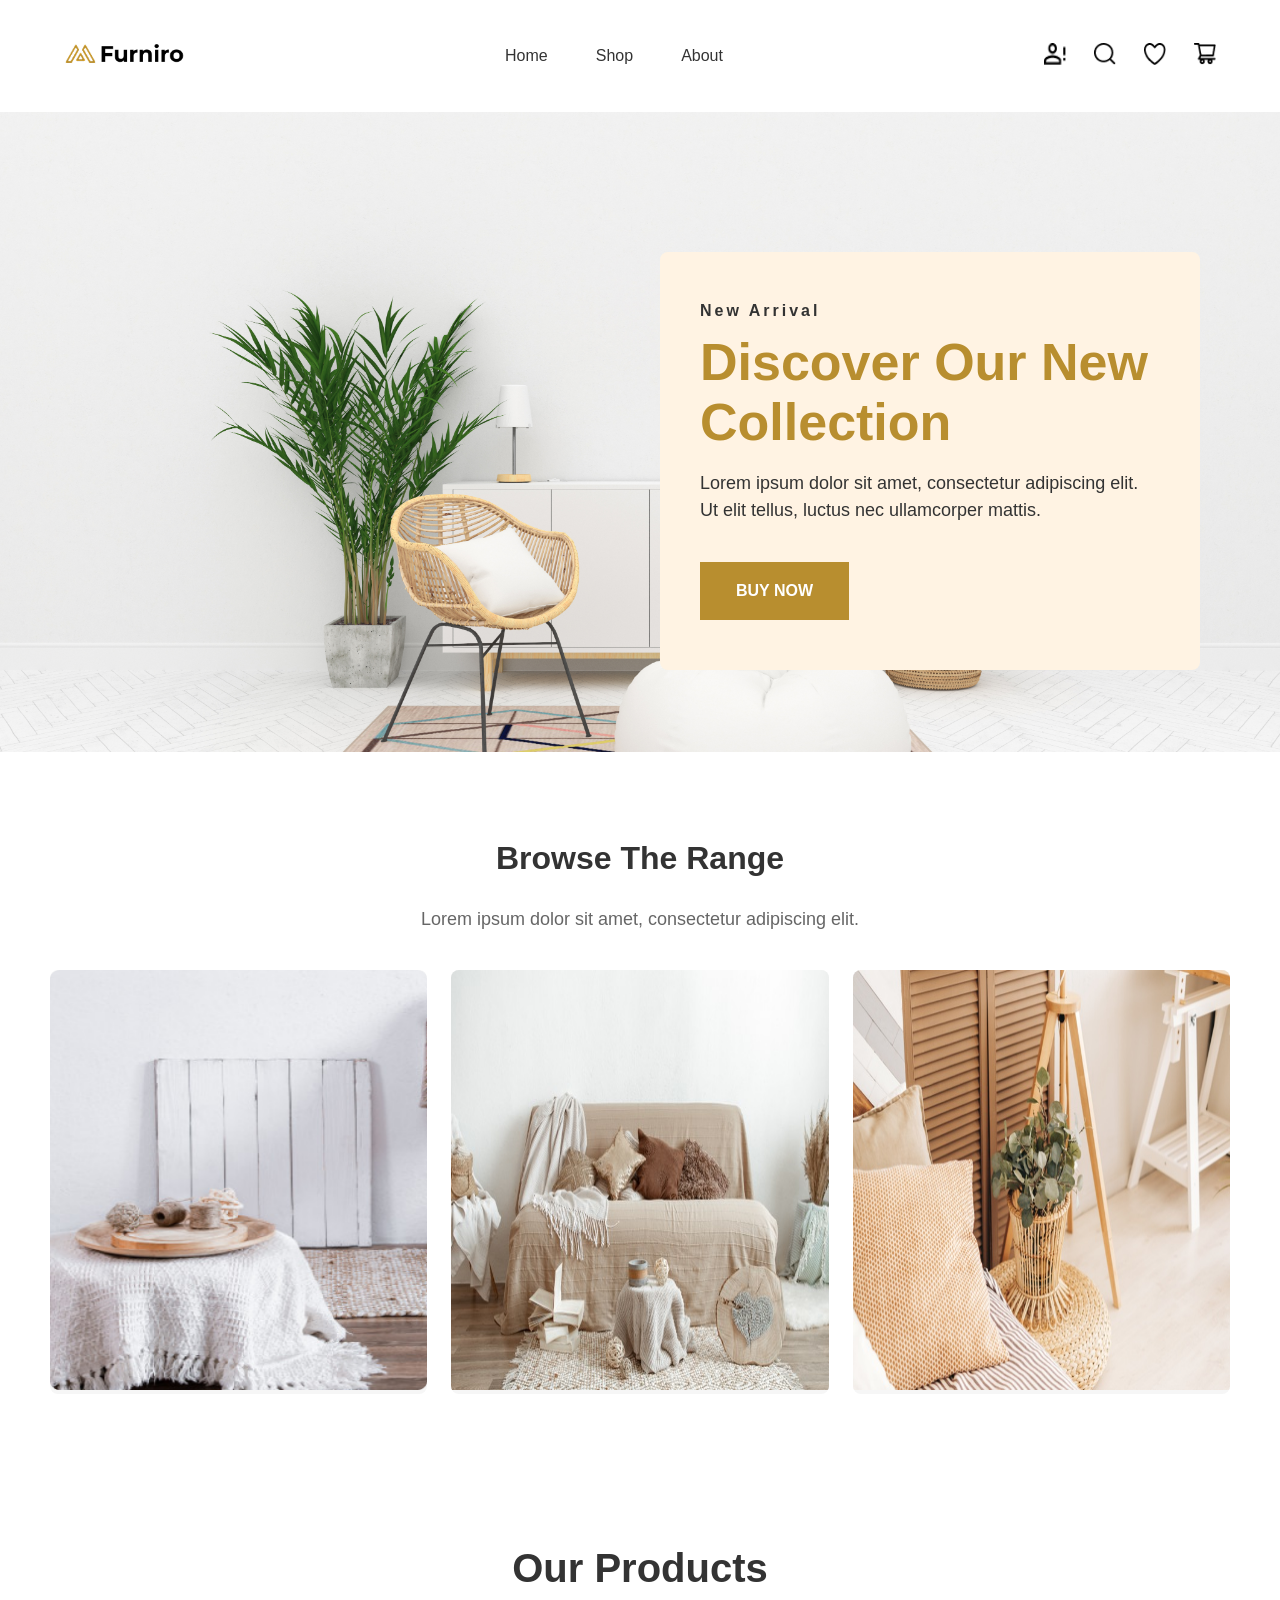
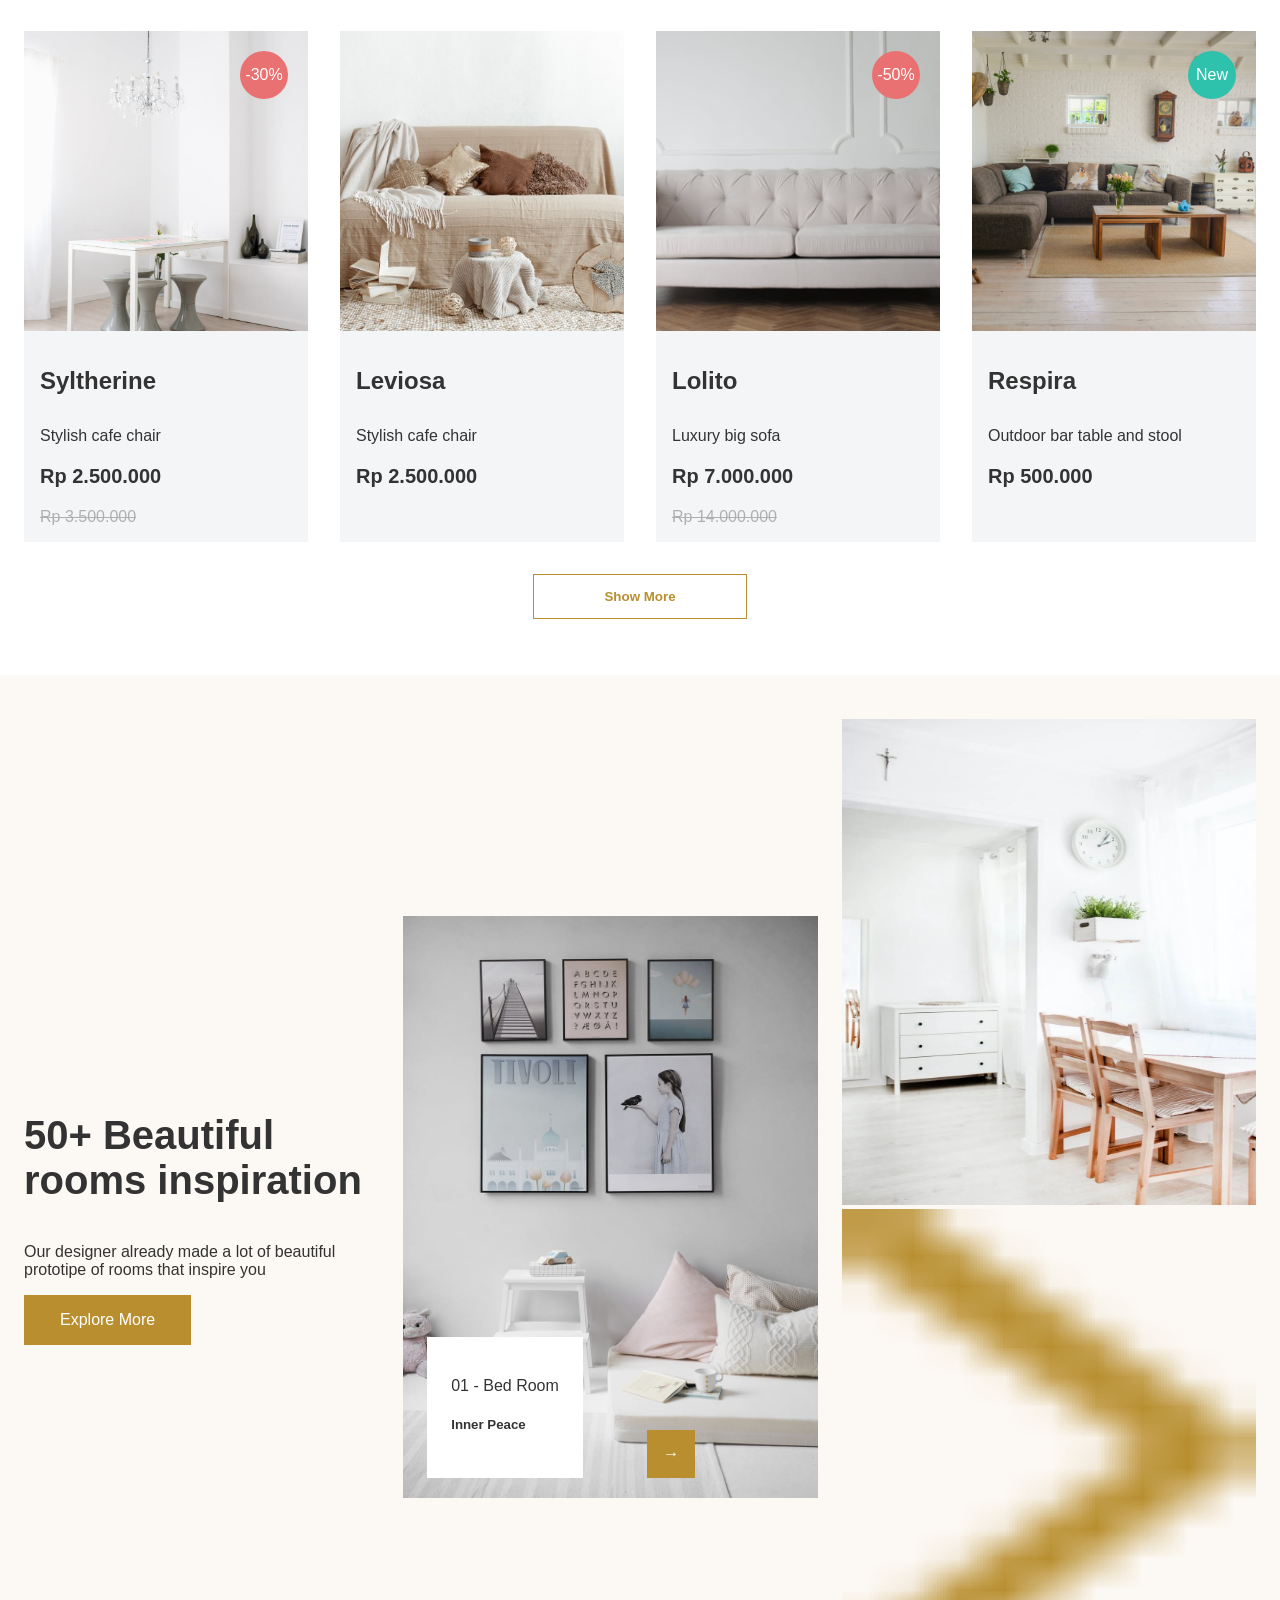
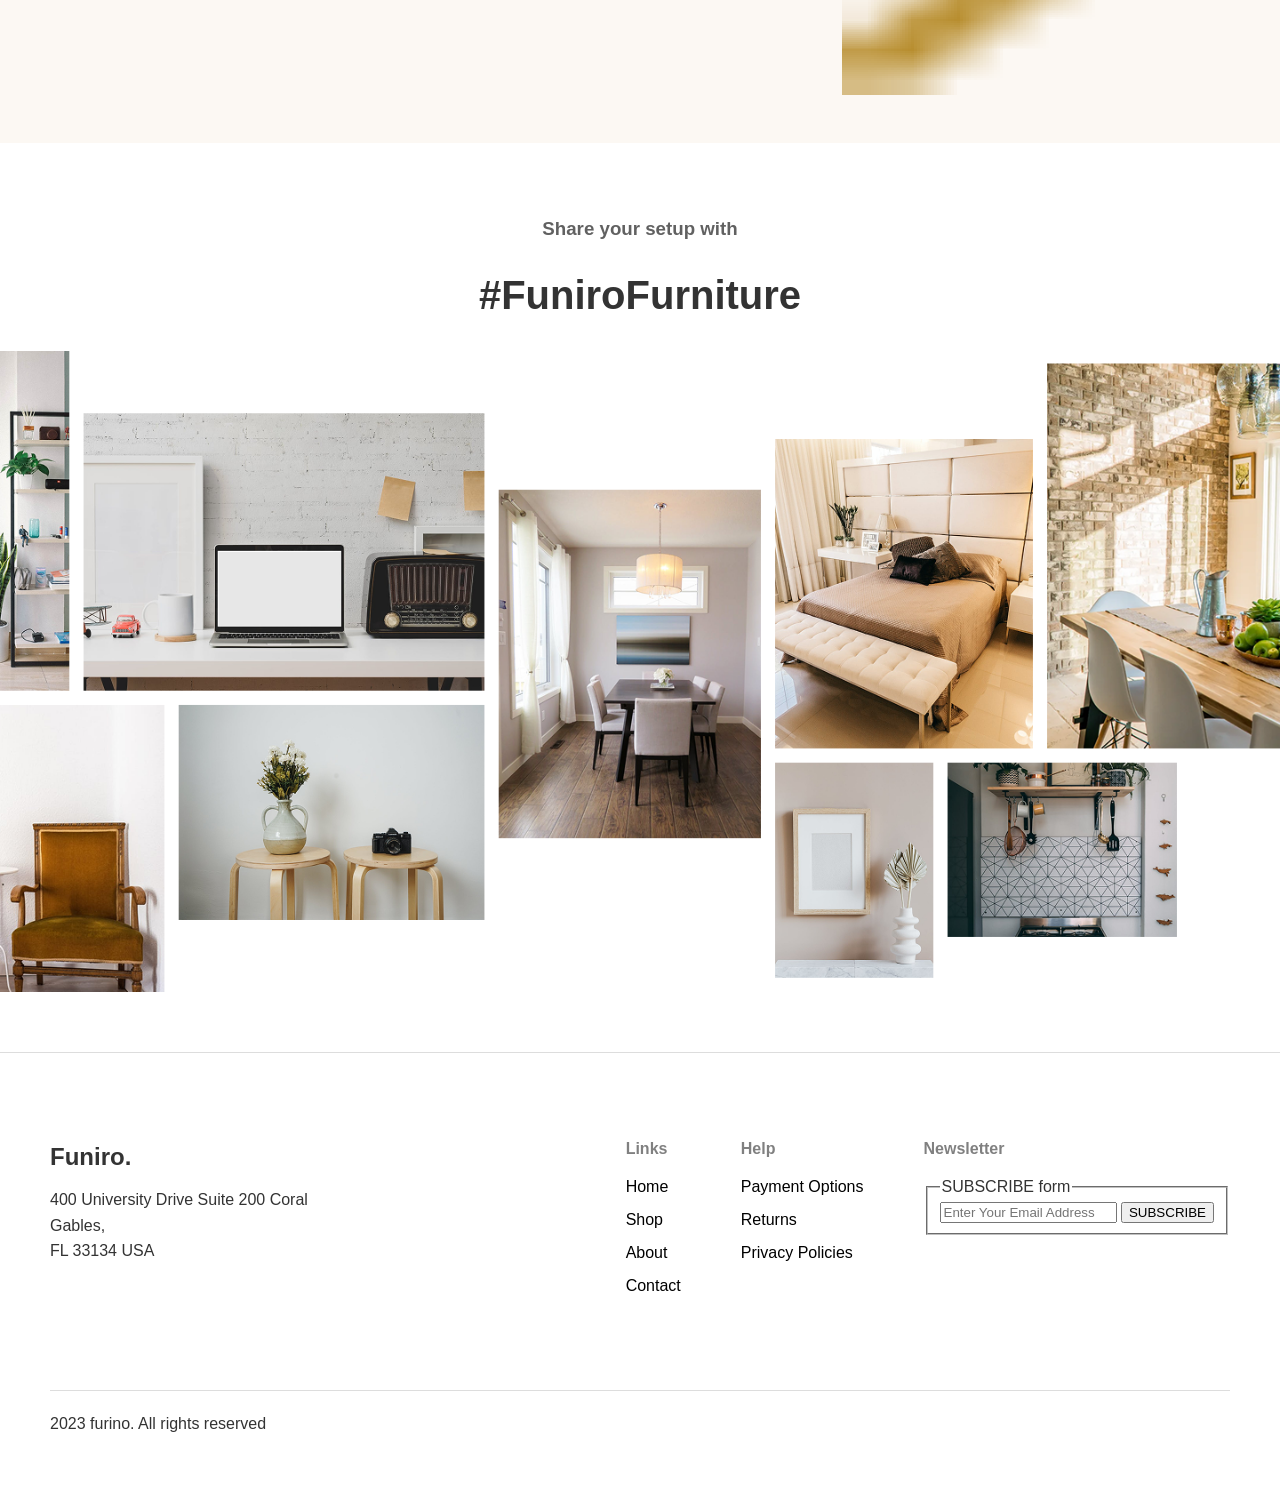
<file: index.html>
<!doctype html>
<html lang="en">
  <head>
    <meta charset="UTF-8" />
    <meta name="viewport" content="width=device-width, initial-scale=1.0" />
    <link rel="stylesheet" href="css/style.css" />
    <title>Furniro</title>
  </head>
  <body>
    <header>
      <section class="navigation">
        <div class="navigation__div">
          <h1 class="navigation__logo">
            <a href="#"> <img src="media/logo.png" /></a>
          </h1>
          <ul class="navigation__list">
            <li>Home</li>
            <li>Shop</li>
            <li>About</li>
          </ul>
          <ul class="navigation__sidebar">
            <li><img src="media/profile.png" /></li>
            <li><img src="media/search.png" /></li>
            <li><img src="media/heart.png" /></li>
            <li><img src="media/cart.png" /></li>
          </ul>
        </div>
      </section>
    </header>
    <main>
      <section class="hero">
        <div class="hero__content">
          <img
            class="hero__image"
            src="media/header-img.jpg"
            alt="New furniture collection"
          />

          <div class="hero__card">
            <span class="hero__label">New Arrival</span>

            <h2 class="hero__title">Discover Our New Collection</h2>

            <p class="hero__text">
              Lorem ipsum dolor sit amet, consectetur adipiscing elit. Ut elit
              tellus, luctus nec ullamcorper mattis.
            </p>

            <a class="hero__button" href="#">BUY NOW</a>
          </div>
        </div>
      </section>
      <section class="range">
        <h3 class="range__title">Browse The Range</h3>

        <p class="range__text">
          Lorem ipsum dolor sit amet, consectetur adipiscing elit.
        </p>

        <div class="range__content">
          <ul class="range__list">
            <li class="range__item">
              <img
                class="range__image"
                src="media/Mask-Group.png"
                alt="Dining room"
              />
            </li>

            <li class="range__item">
              <img
                class="range__image"
                src="media/sofa.png"
                alt="Living room sofa"
              />
            </li>

            <li class="range__item">
              <img
                class="range__image"
                src="media/vase.png"
                alt="Bedroom decor"
              />
            </li>
          </ul>
        </div>
      </section>
      <section class="products">
        <h3>Our Products</h3>

        <div class="products__grid">
          <div class="products__card">
            <span class="products__badge products__badge--sale">-30%</span>
            <img src="media/table.png" alt="Syltherine" />

            <div class="products__hover">
              <button>Add to cart</button>
              <div class="products__actions">
                <span>Share</span>
                <span>Compare</span>
                <span>Like</span>
              </div>
            </div>

            <h4>Syltherine</h4>
            <p>Stylish cafe chair</p>
            <p class="products__price">Rp 2.500.000</p>
            <p class="products__old-price"><s>Rp 3.500.000</s></p>
          </div>

          <div class="products__card">
            <img src="media/sofa.png" alt="Leviosa" />

            <div class="products__hover">
              <button>Add to cart</button>
              <div class="products__actions">
                <span>Share</span>
                <span>Compare</span>
                <span>Like</span>
              </div>
            </div>

            <h4>Leviosa</h4>
            <p>Stylish cafe chair</p>
            <p class="products__price">Rp 2.500.000</p>
          </div>

          <div class="products__card">
            <span class="products__badge products__badge--sale">-50%</span>
            <img src="media/couch.png" alt="Lolito" />

            <div class="products__hover">
              <button>Add to cart</button>
              <div class="products__actions">
                <span>Share</span>
                <span>Compare</span>
                <span>Like</span>
              </div>
            </div>

            <h4>Lolito</h4>
            <p>Luxury big sofa</p>
            <p class="products__price">Rp 7.000.000</p>
            <p class="products__old-price">Rp 14.000.000</p>
          </div>

          <div class="products__card">
            <span class="products__badge products__badge--new">New</span>
            <img src="media/living-room.jpg" alt="Respira" />

            <div class="products__hover">
              <button>Add to cart</button>
              <div class="products__actions">
                <span>Share</span>
                <span>Compare</span>
                <span>Like</span>
              </div>
            </div>

            <h4>Respira</h4>
            <p>Outdoor bar table and stool</p>
            <p class="products__price">Rp 500.000</p>
          </div>
        </div>

        <button class="products__show-more">Show More</button>
      </section>
      <section class="rooms">
        <div class="rooms__content">
          <h3>50+ Beautiful rooms inspiration</h3>

          <p>
            Our designer already made a lot of beautiful prototipe of rooms that
            inspire you
          </p>

          <a class="rooms__button" href="#">Explore More</a>
        </div>

        <div class="rooms__featured">
          <img src="media/photos.png" alt="Bedroom inspiration" />

          <div class="rooms__label">
            <p>01 - Bed Room</p>
            <h5>Inner Peace</h5>
          </div>

          <a class="rooms__arrow" href="#">&rarr;</a>
        </div>

        <div class="rooms__preview">
          <img src="media/white-room.png" alt="White room inspiration" />
          <img src="media/Line.png" alt="" />
        </div>
      </section>
      <section class="gallery">
        <h3>Share your setup with</h3>
        <h2>#FuniroFurniture</h2>
        <img src="media/Images.png" />
      </section>
    </main>
    <footer>
      <div>
        <h5>Funiro.</h5>
        <p>
          400 University Drive Suite 200 Coral<br />
          Gables,<br />
          FL 33134 USA
        </p>
      </div>

      <div class="footer__links">
        <div class="footer_list">
          <h6>Links</h6>
          <ul>
            <li><a href="#">Home</a></li>
            <li><a href="#">Shop</a></li>
            <li><a href="#">About</a></li>
            <li><a href="#">Contact</a></li>
          </ul>
        </div>
        <div class="footer_list">
          <h6>Help</h6>
          <ul>
            <li><a href="#">Payment Options</a></li>
            <li><a href="#">Returns</a></li>
            <li><a href="#">Privacy Policies</a></li>
          </ul>
        </div>

        <div class="footer_list">
          <h6>Newsletter</h6>
          <form>
            <fieldset>
              <legend>SUBSCRIBE form</legend>
              <input type="email" placeholder="Enter Your Email Address" />
              <input type="submit" value="SUBSCRIBE" />
            </fieldset>
          </form>
        </div>
      </div>

      <p class="footer__copy">2023 furino. All rights reserved</p>
    </footer>
  </body>
</html>
</file>
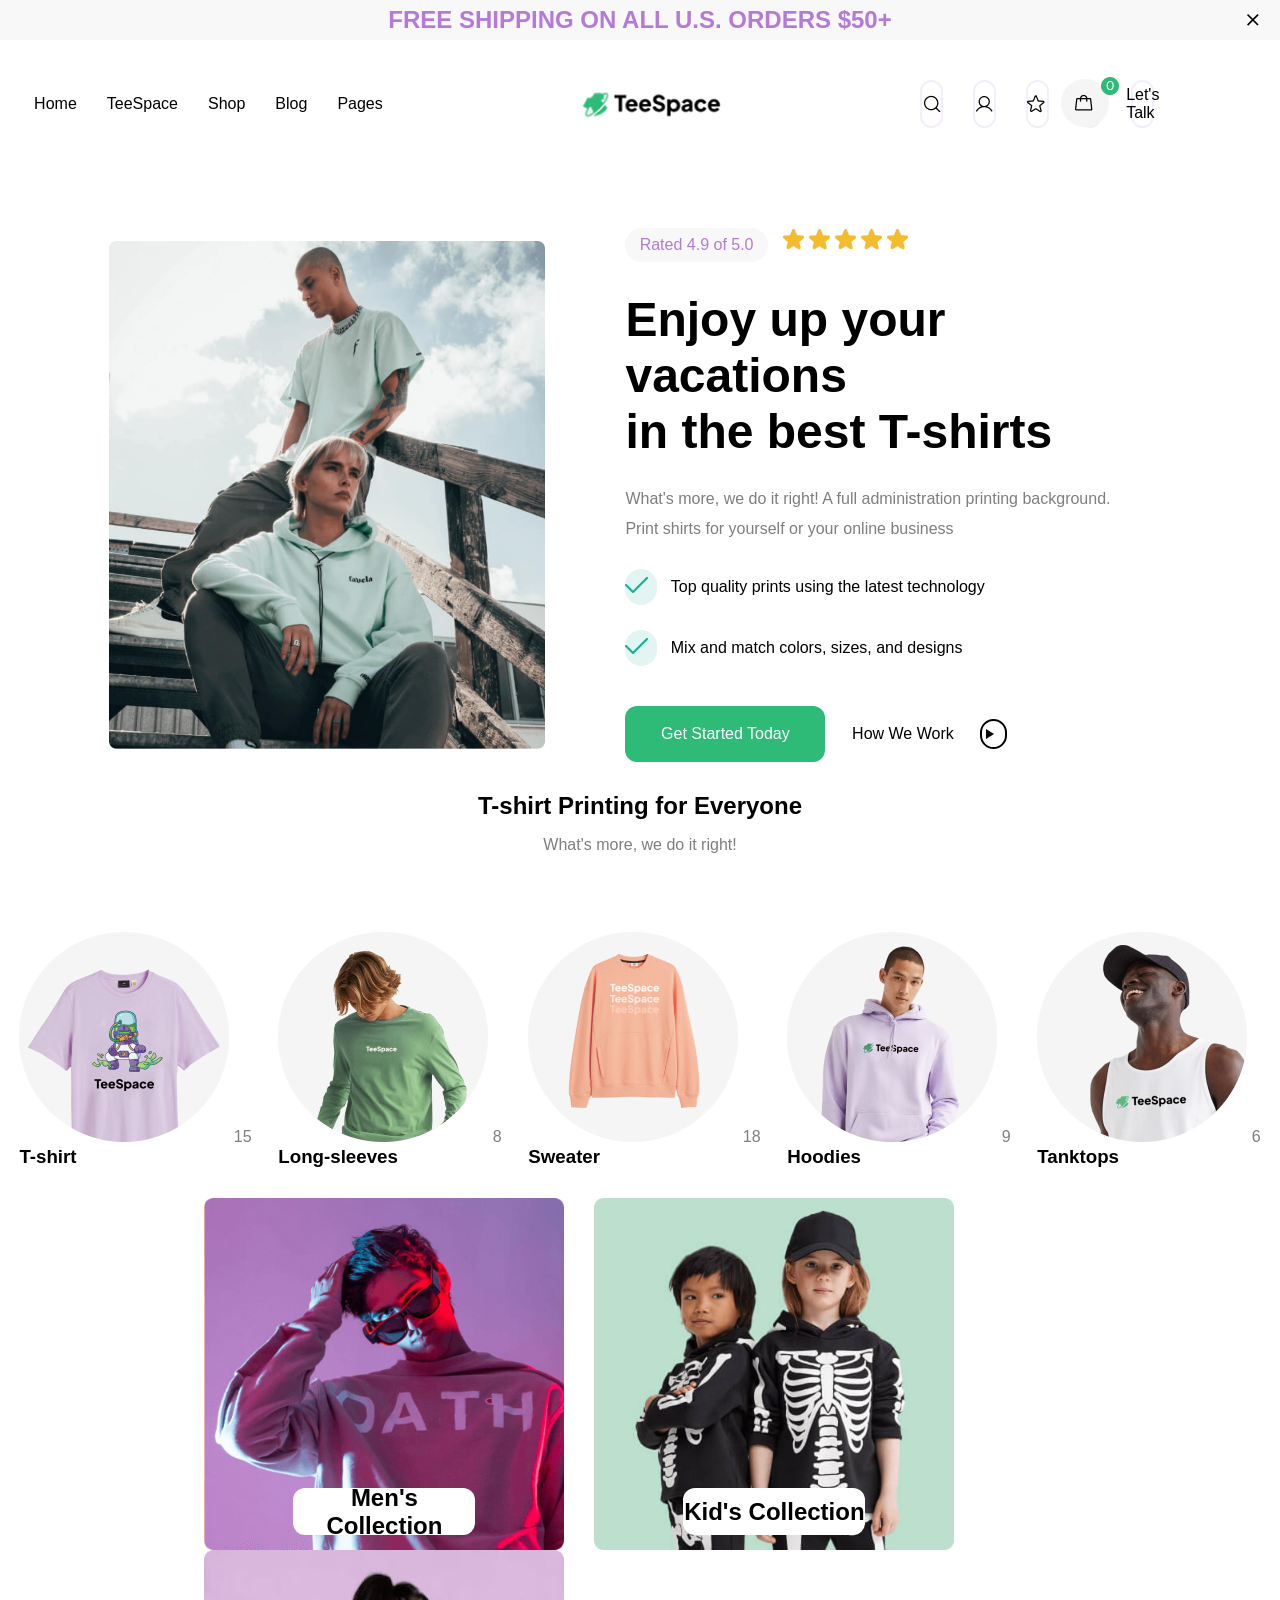
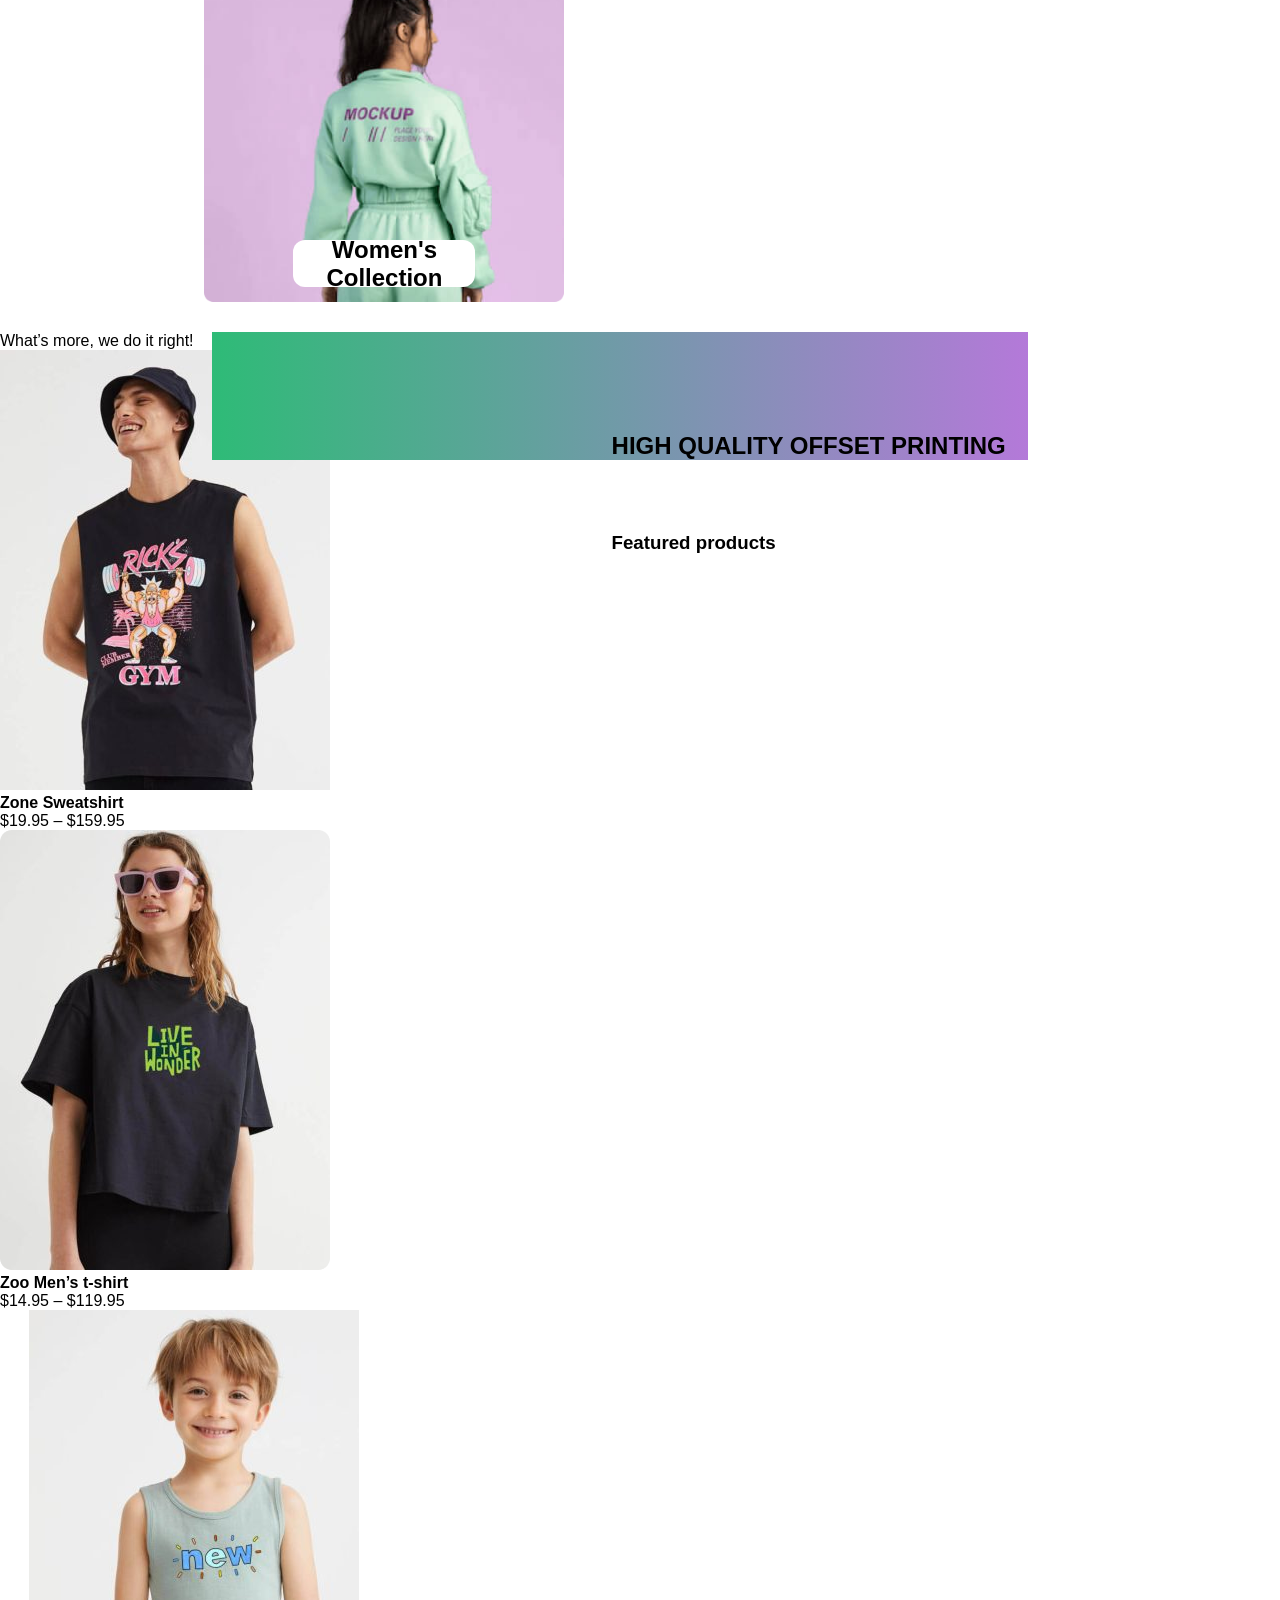
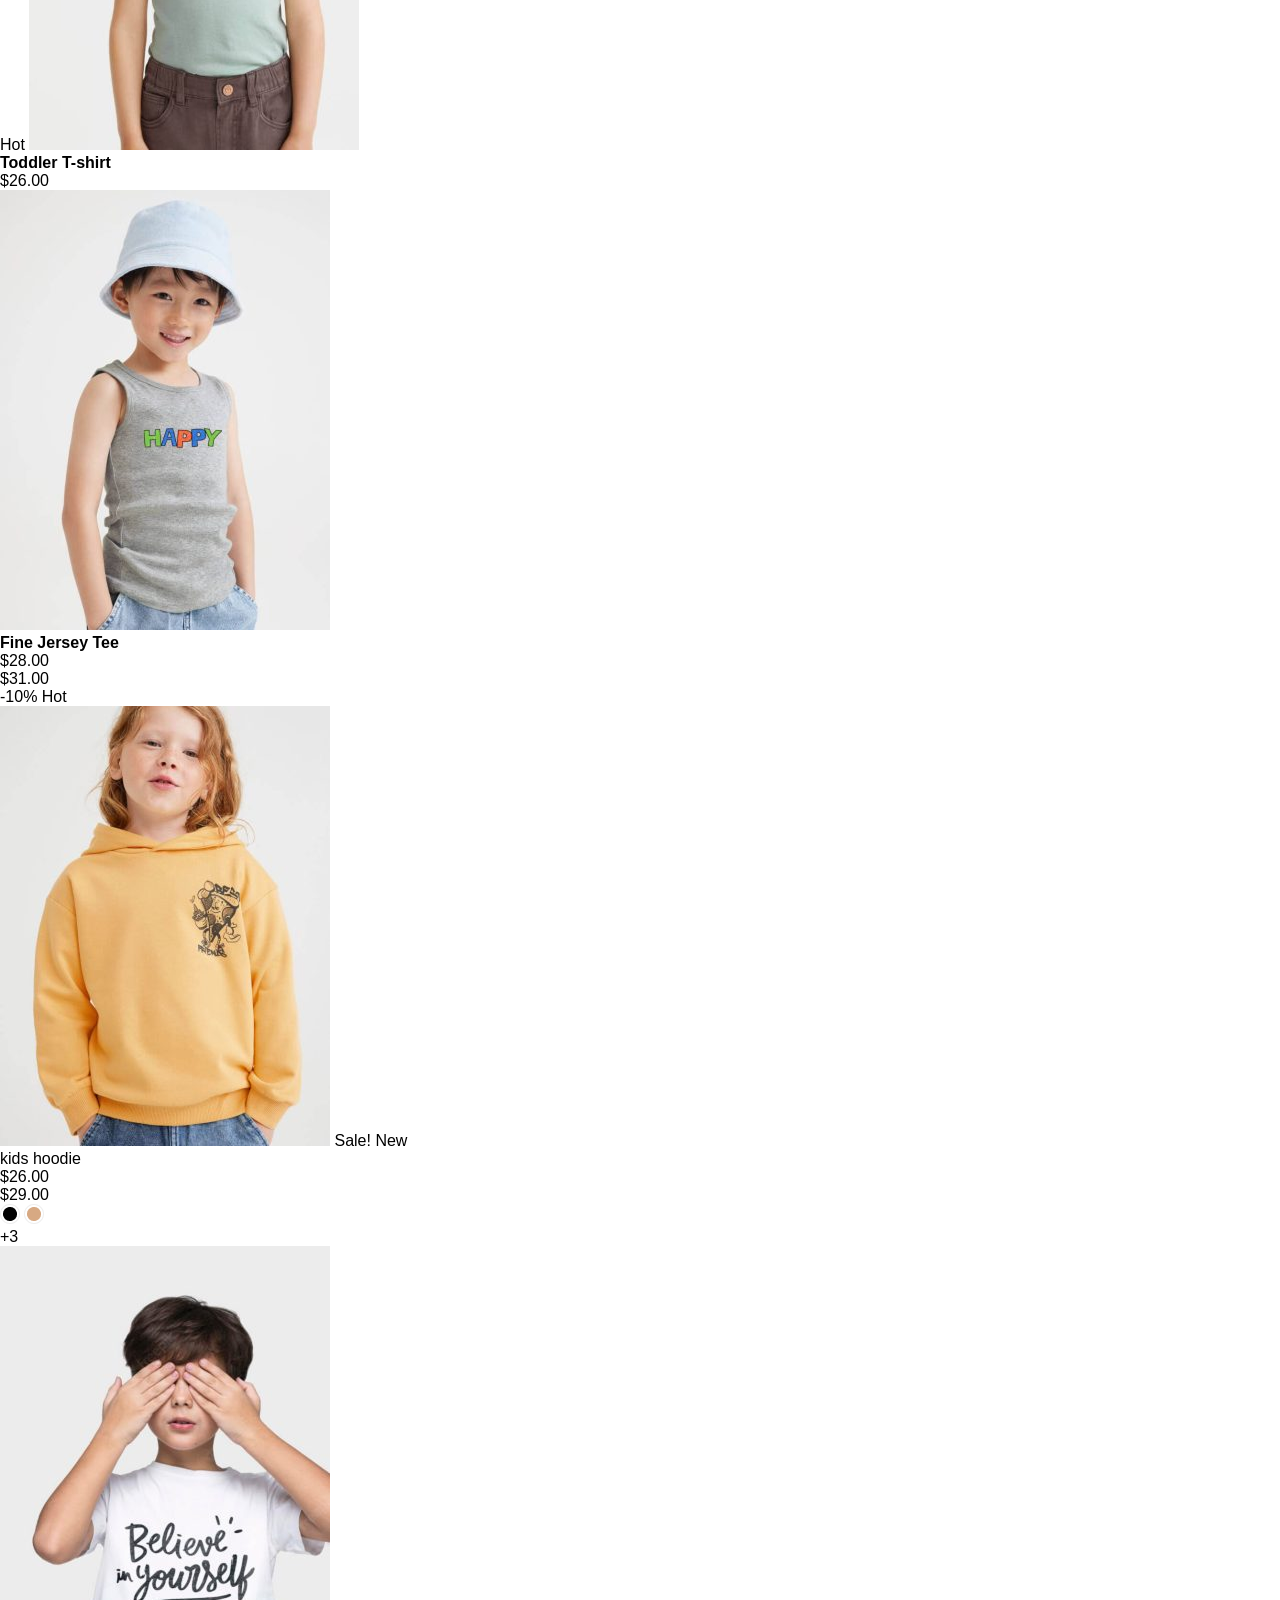
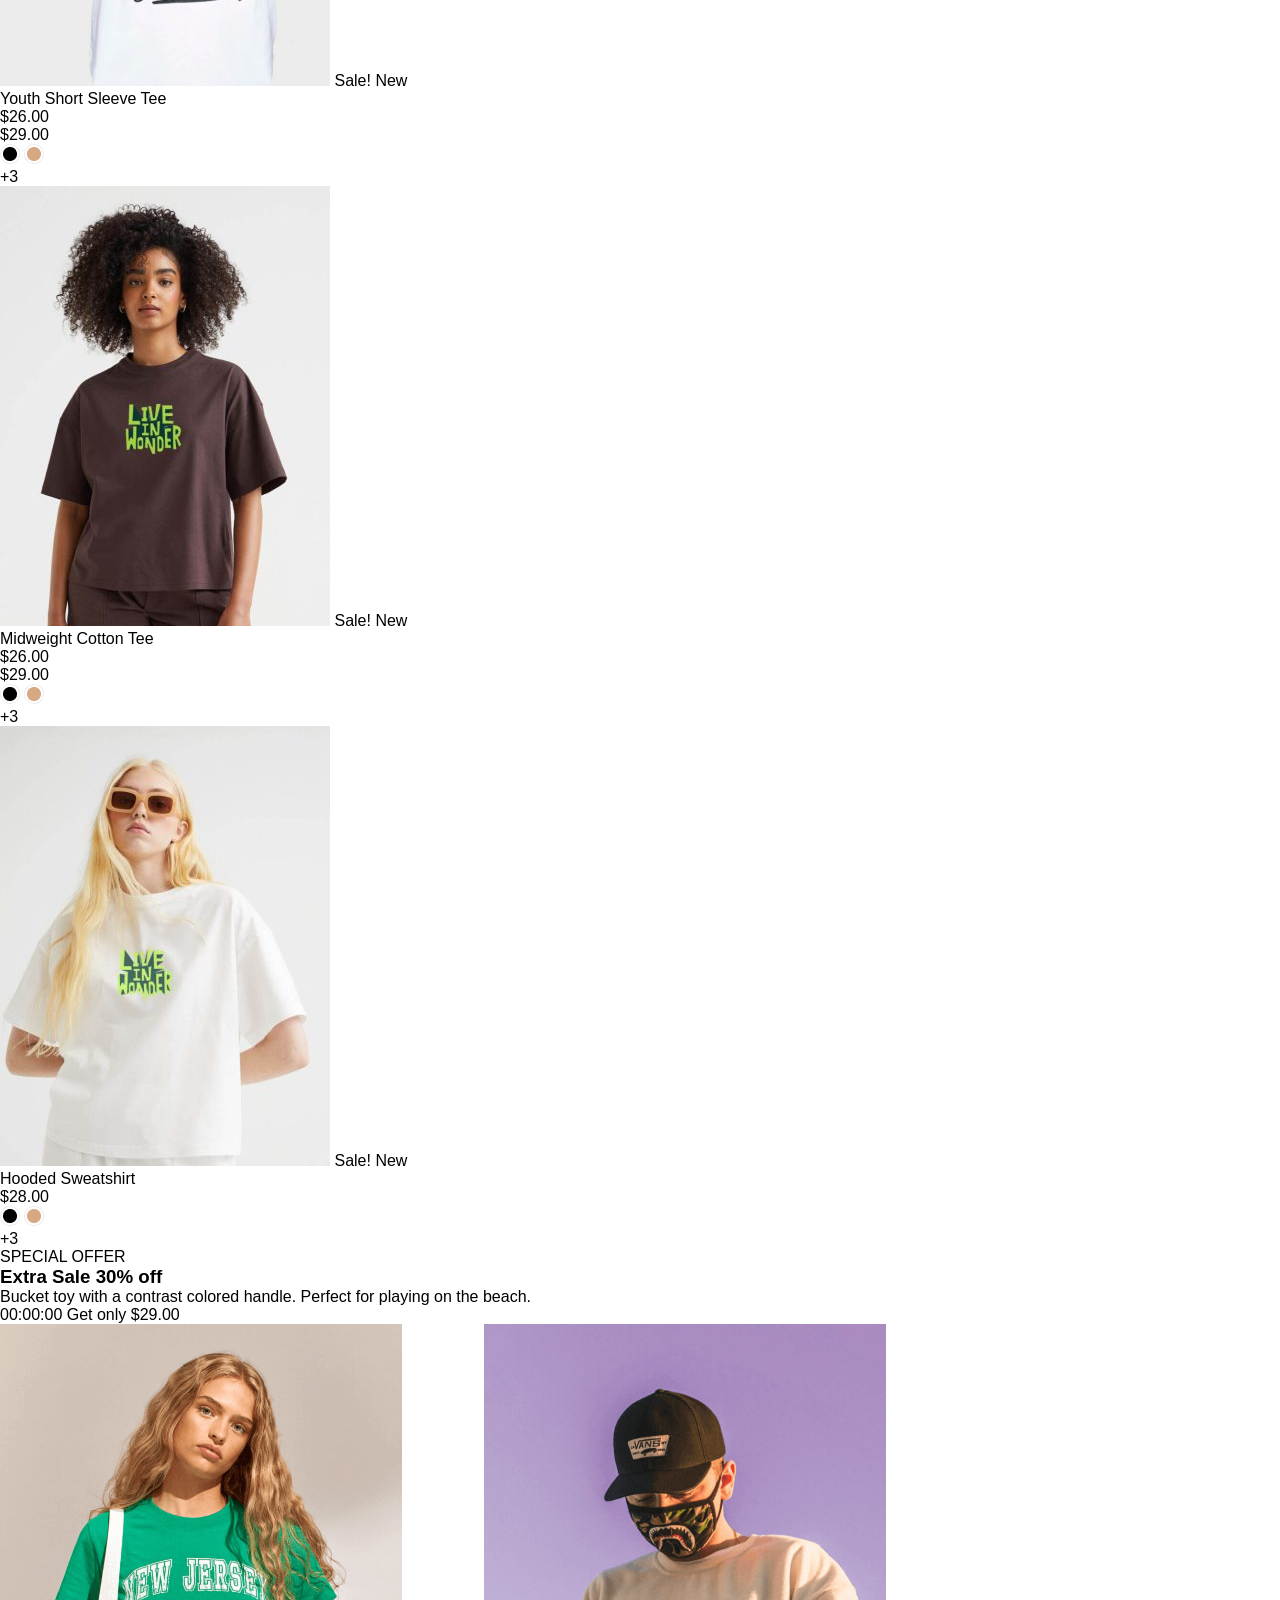
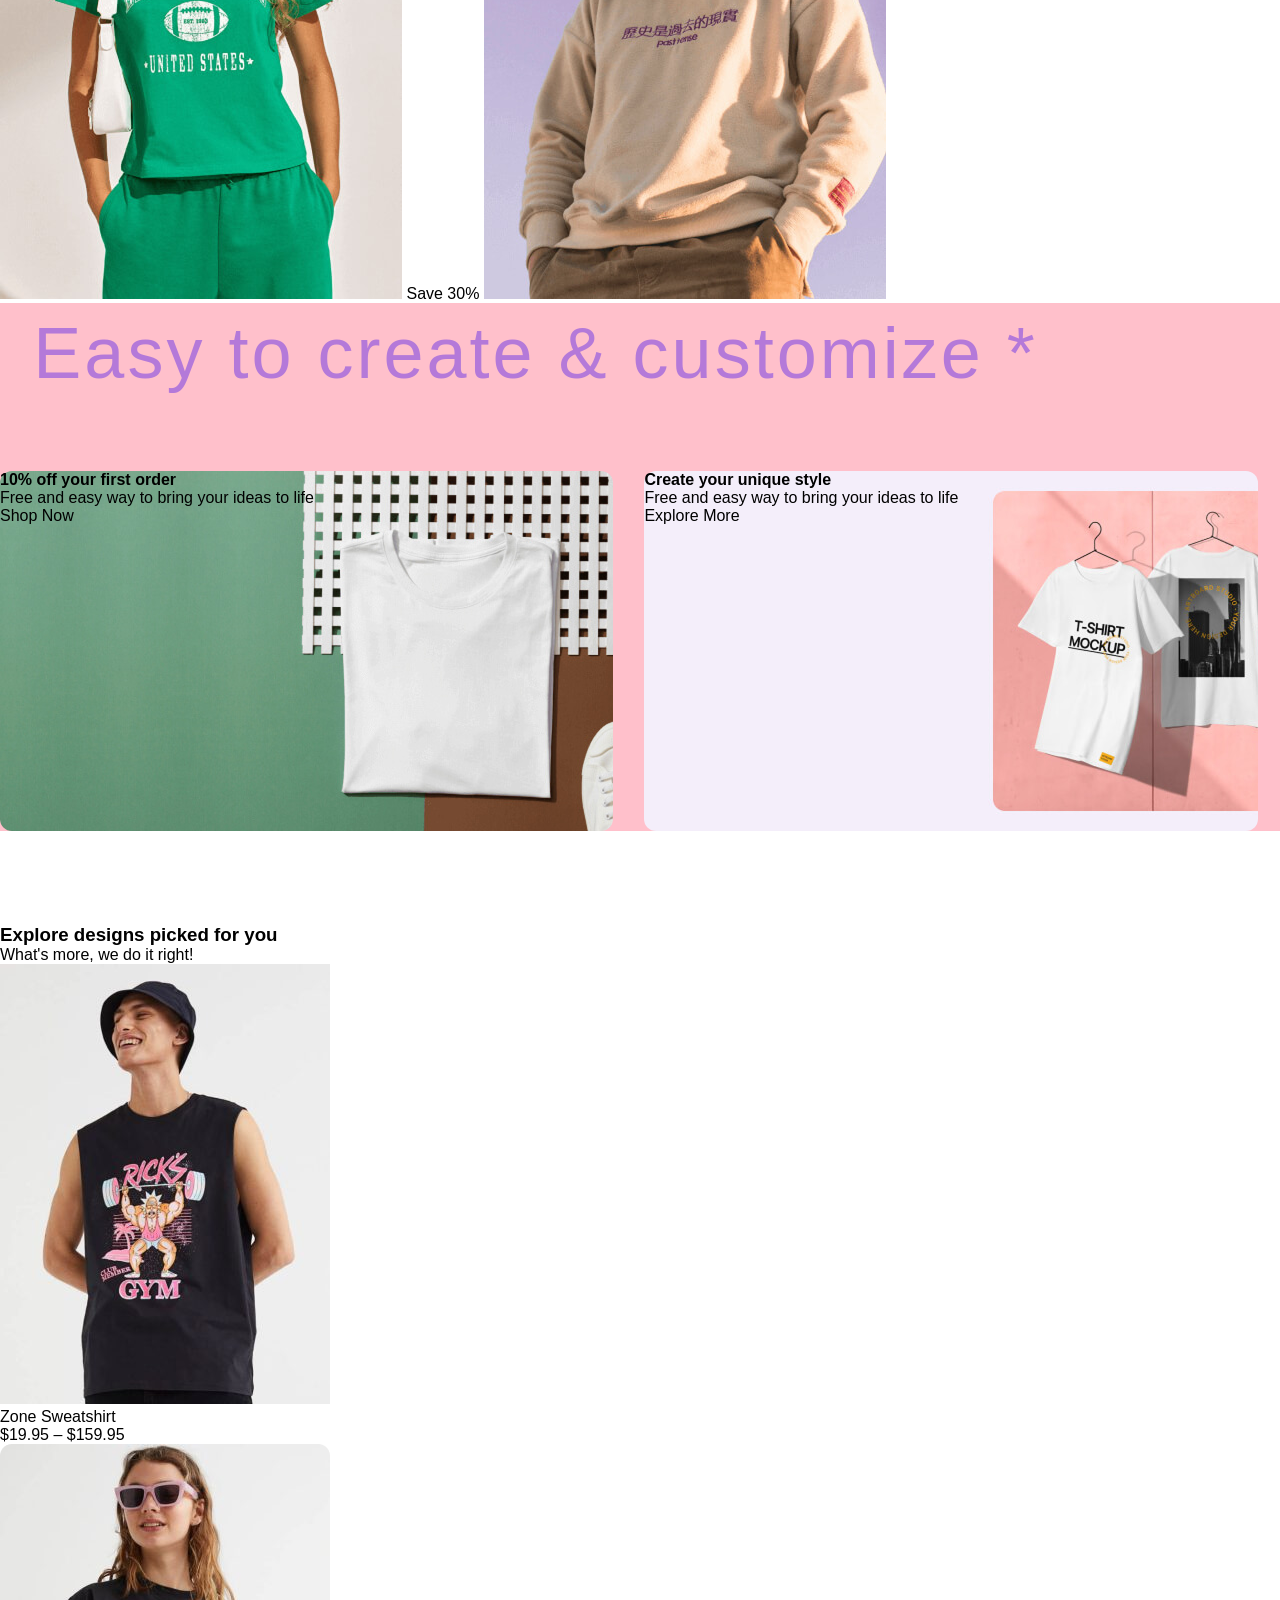
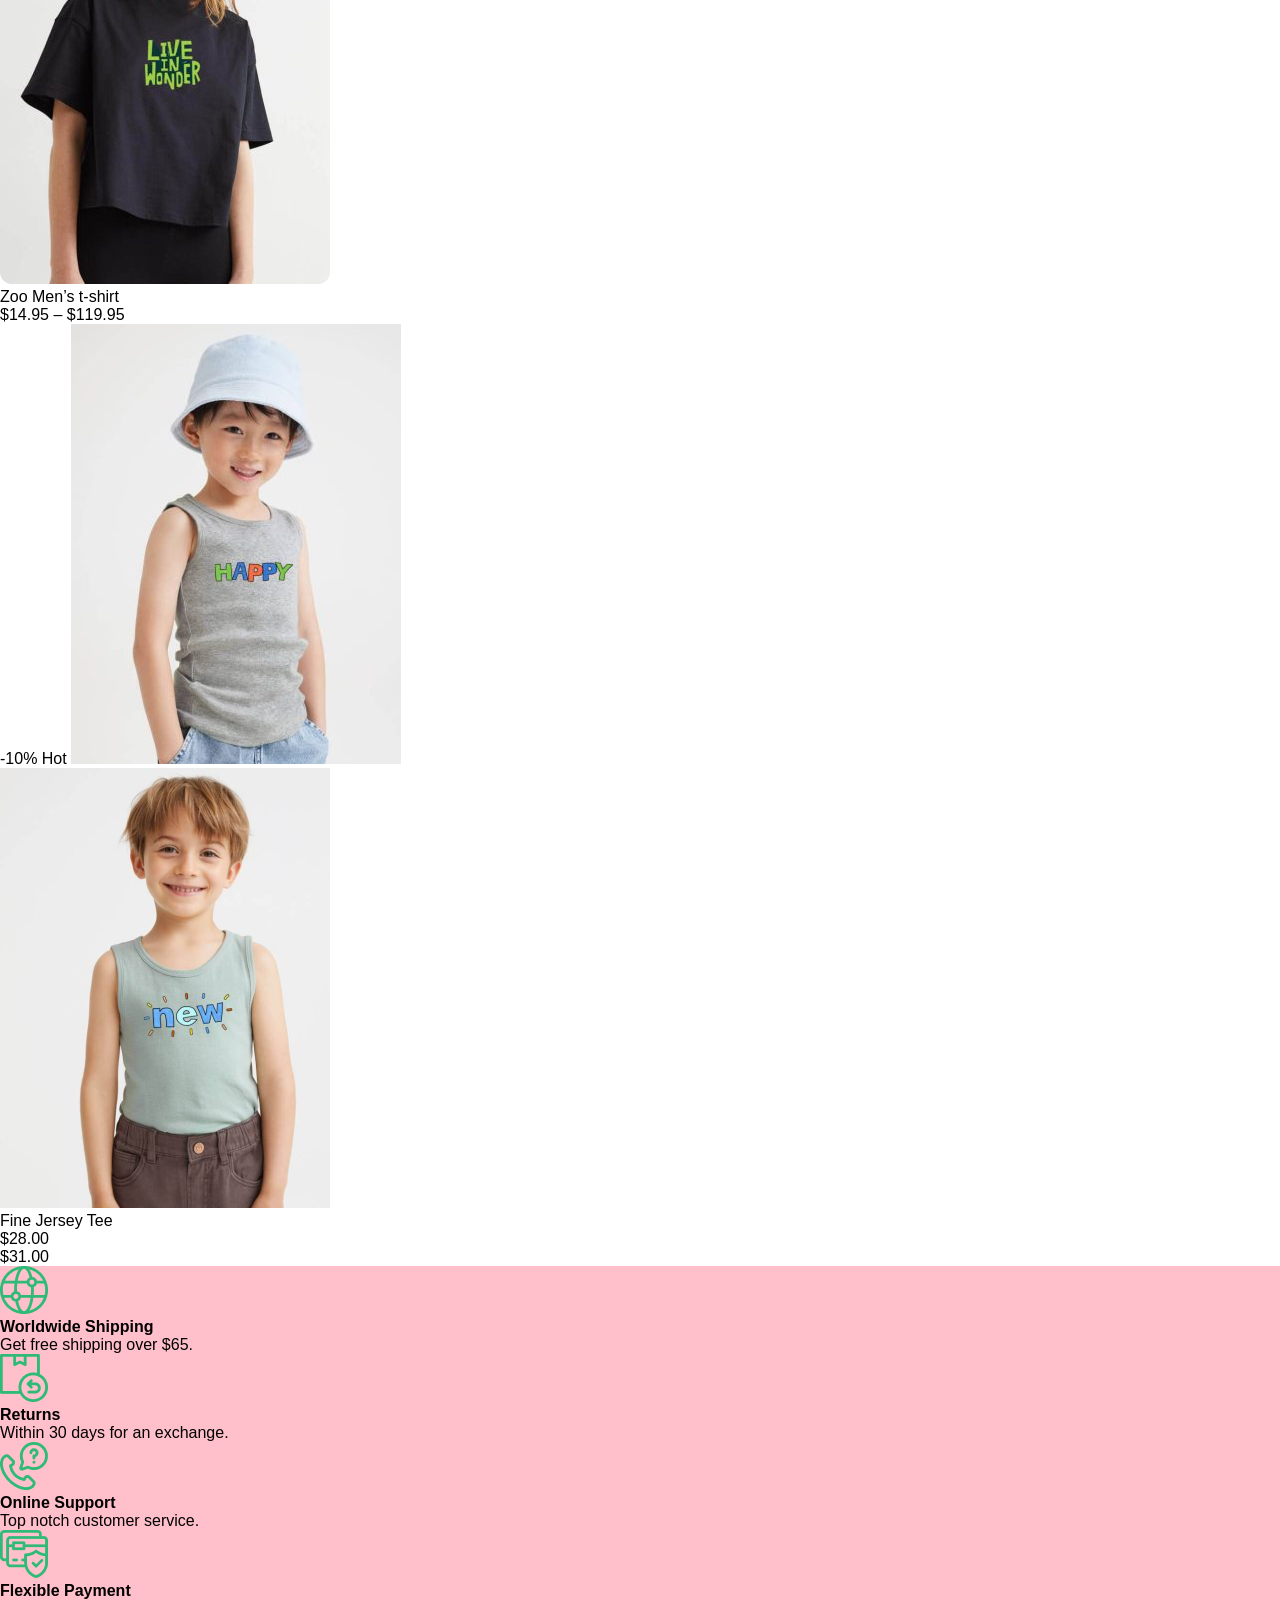
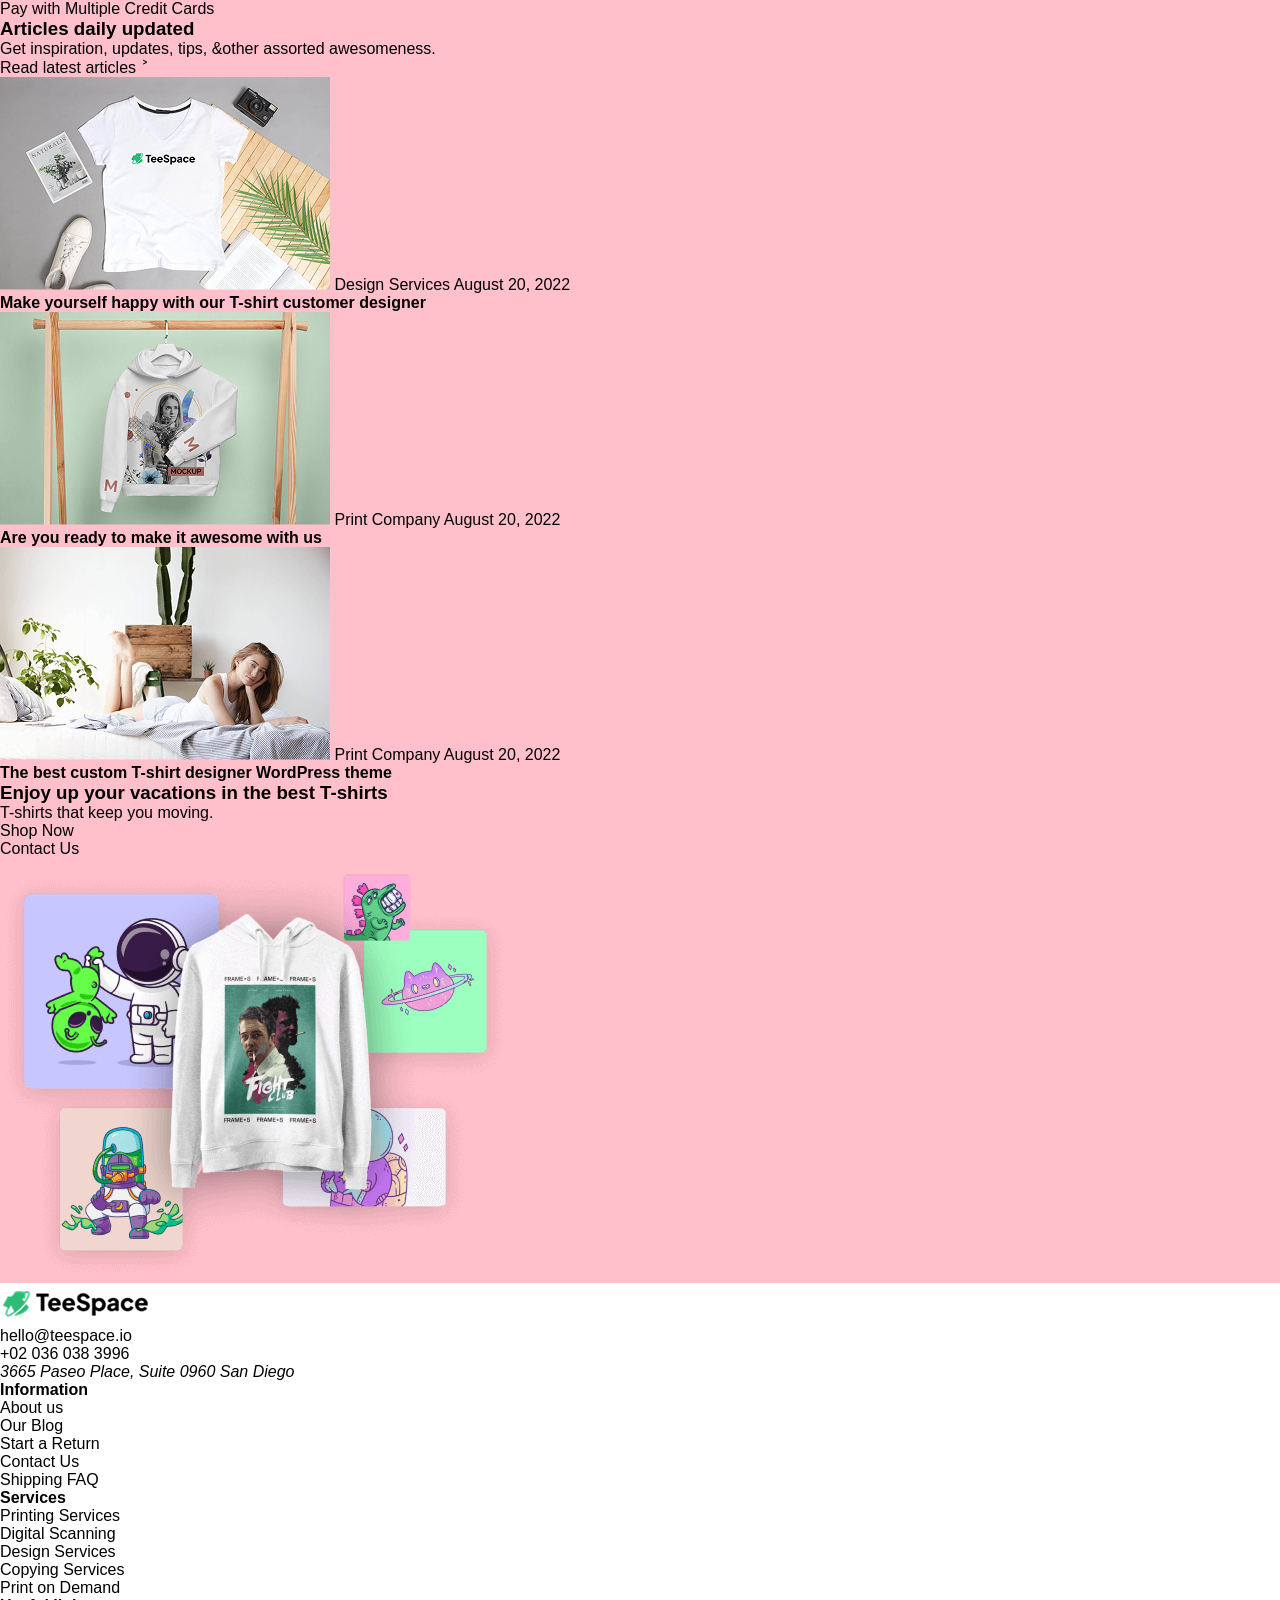
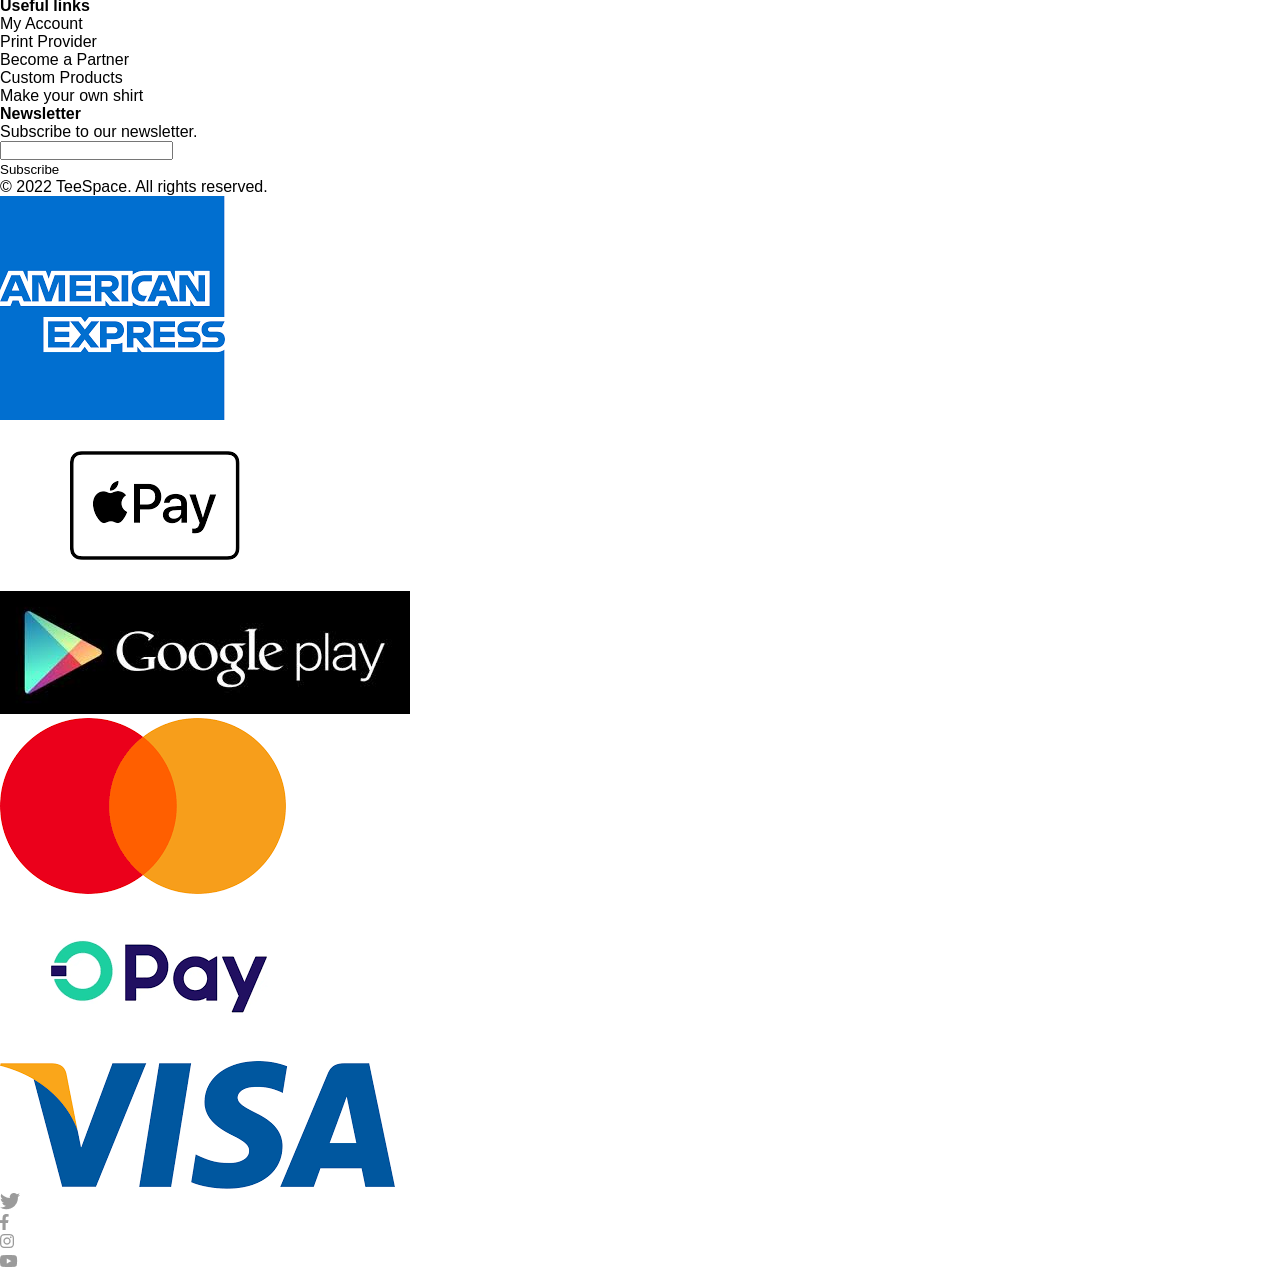
<file: old/index.html>
<!doctype html>
<html lang="en">
  <head>
    <meta charset="UTF-8" />
    <meta name="viewport" content="width=device-width, initial-scale=1.0" />
    <link rel="stylesheet" href="css/styles.css" />
    <title>TeeSpace</title>
  </head>
  <body>
    <header>
      <section class="sale">
        <div class="sale__container">
          <h2>FREE SHIPPING ON ALL U.S. ORDERS $50+</h2>
          <img src="images/X.png" alt="close" />
        </div>
      </section>
      <section class="navigation">
        <nav class="navigation__main">
          <ul class="navigation__main-list">
            <li
              class="navigation__main-list-item navigation__main-list-item--green"
            >
              <a href="#">Home</a>
            </li>
            <li class="navigation__main-list-item">
              <a href="#">TeeSpace</a>
            </li>
            <li class="navigation__main-list-item">
              <a href="#">Shop</a>
            </li>
            <li class="navigation__main-list-item">
              <a href="#">Blog</a>
            </li>
            <li class="navigation__main-list-item">
              <a href="#">Pages</a>
            </li>
          </ul>
        </nav>
        <h1 class="navigation__logo">
          <a href="index.html">
            <img src="images/tespc.png" alt="TeeSpace logo" />
          </a>
        </h1>
        <ul class="navigation__sidebar">
          <li class="navigation__sidebar-item">
            <a href="#">
              <img src="images/Search-icon.png" alt="Search" />
            </a>
          </li>
          <li class="navigation__sidebar-item">
            <a href="#">
              <img src="images/profile-icon.png" alt="Profile" />
            </a>
          </li>
          <li class="navigation__sidebar-item">
            <a href="#">
              <img src="images/favourites-icon.png" alt="Favorites" />
            </a>
          </li>
          <li class="navigation__sidebar-item">
            <a href="#">
              <img src="images/Text.png" alt="Shopping cart" />
            </a>
          </li>
          <li class="navigation__sidebar-item">
            <a href="#">Let's Talk</a>
          </li>
        </ul>
      </section>
    </header>
    <main>
      <section class="featured">
        <img
          src="images/cyan-blue-hoodies.png"
          class="featured__ad"
          alt="models"
        />
        <div class="featured__content">
          <span class="featured__rating">Rated 4.9 of 5.0</span>
          <ul class="featured__stars">
            <li><img src="images/yellow-star.png" alt="Rating" /></li>
            <li><img src="images/yellow-star.png" alt="Rating" /></li>
            <li><img src="images/yellow-star.png" alt="Rating" /></li>
            <li><img src="images/yellow-star.png" alt="Rating" /></li>
            <li><img src="images/yellow-star.png" alt="Rating" /></li>
          </ul>
          <h2>
            Enjoy up your vacations<br />
            in the best T-shirts
          </h2>
          <p class="featured__paragraph">
            What's more, we do it right! A full administration printing
            background.<br />
            Print shirts for yourself or your online business
          </p>
          <ul class="featured__motives">
            <li class="featured__tick">
              <img src="images/tick.png" alt="tick" />
            </li>
            <li>
              <p>Top quality prints using the latest technology</p>
            </li>
          </ul>
          <ul class="featured__motives-two">
            <li class="featured__tick">
              <img src="images/tick.png" alt="tick" />
            </li>
            <li>
              <p>Mix and match colors, sizes, and designs</p>
            </li>
          </ul>
          <ul class="featured__item">
            <li class="featured__start">
              <a href="#">Get Started Today</a>
            </li>
            <li class="featured__unique">
              <a href="#">
                <p>How We Work</p>
              </a>
            </li>
            <li class="featured__play">
              <img src="images/play.png" alt="Play" />
            </li>
          </ul>
        </div>
      </section>
      <section class="collections">
        <div class="collections__products">
          <h2>T-shirt Printing for Everyone</h2>
          <p>What's more, we do it right!</p>
          <ul class="collections__list">
            <li class="collections__item">
              <a href="#">
                <img src="images/purple-t-shirt.png" alt="T-shirt category" />
                <span>15</span>
                <h3>T-shirt</h3>
              </a>
            </li>
            <li class="collections__item">
              <a href="#">
                <img src="images/long-sleeve.png" alt="Long sleeve category" />
                <span>8</span>
                <h3>Long-sleeves</h3>
              </a>
            </li>
            <li class="collections__item">
              <a href="#">
                <img src="images/sweater.png" alt="Sweater category" />
                <span>18</span>
                <h3>Sweater</h3>
              </a>
            </li>
            <li class="collections__item">
              <a href="#">
                <img src="images/purple-hoodie.png" alt="hoodie category" />
                <span>9</span>
                <h3>Hoodies</h3>
              </a>
            </li>
            <li class="collections__item">
              <a href="#">
                <img src="images/tanktop.png" alt="tanktop category" />
                <span>6</span>
                <h3>Tanktops</h3>
              </a>
            </li>
          </ul>
        </div>
      </section>
      <section class="types">
        <div class="types__list">
          <div class="types__item types__item--men">
            <img src="images/OATH.png" alt="T-shirt" />
            <a href="#">Men's Collection</a>
          </div>
          <div class="types__item types__item--kids">
            <img src="images/sportswear.png" alt="Sportswear" />
            <a href="#"> Kid's Collection</a>
          </div>
          <div class="types__item types__item--women">
            <img src="images/girl-sportswear.png" alt="Sportswear" />
            <a href="#">Women's Collection </a>
          </div>
        </div>
      </section>
      <section class="products">
        <div class="products__sell">
          <h2 class="products__gradation">HIGH QUALITY OFFSET PRINTING</h2>
          <h3 class="products__featured">Featured products</h3>
          <p>What’s more, we do it right!</p>
          <ul>
            <li>
              <a href="#">
                <img src="images/black-tanktop.png" alt="black tanktop" />
              </a>
              <h4>Zone Sweatshirt</h4>
              <p>$19.95 – $159.95</p>
            </li>
            <li>
              <a href="#">
                <img src="images/black-girl-t-shirt.png" alt="black T-shirt" />
              </a>
              <h4>Zoo Men’s t-shirt</h4>
              <p>$14.95 – $119.95</p>
            </li>
            <li>
              <span>Hot</span>
              <a href="#">
                <img
                  src="images/child-tanktop.png"
                  alt="child wearing a Tanktop"
                />
              </a>
              <h4>Toddler T-shirt</h4>
              <p>$26.00</p>
            </li>
            <li>
              <a href="#">
                <img
                  src="images/grey-child-tanktop.png"
                  alt="child wearing a Tanktop"
                />
              </a>
              <h4>Fine Jersey Tee</h4>
              <p>$28.00</p>
              <p>$31.00</p>
            </li>
            <li>
              <span>-10%</span>
              <span>Hot</span>
              <a href="#"> </a>
            </li>
          </ul>
          <ul>
            <li>
              <a href="#">
                <img
                  src="images/child's-orange-hoodie.png"
                  alt="child wearing a Hoodie"
                />
                <span>Sale!</span>
                <span>New</span>
              </a>
              <p>kids hoodie</p>
              <p>$26.00</p>
              <p>$29.00</p>
              <img src="images/black.png" alt="black" />
              <img src="images/skin.png" alt="skin" />
              <p>+3</p>
            </li>
            <li>
              <a href="#">
                <img
                  src="images/kid-wearing-t-shirt.png"
                  alt="child wearing a T-shirt"
                />
                <span>Sale!</span>
                <span>New</span>
              </a>
              <p>Youth Short Sleeve Tee</p>
              <p>$26.00</p>
              <p>$29.00</p>
              <img src="images/black.png" alt="black" />
              <img src="images/skin.png" alt="skin" />
              <p>+3</p>
            </li>
            <li>
              <a href="#">
                <img
                  src="images/woman's-sportswear.png"
                  alt="woman wearing sportswear"
                />
                <span>Sale!</span>
                <span>New</span>
              </a>
              <p>Midweight Cotton Tee</p>
              <p>$26.00</p>
              <p>$29.00</p>
              <img src="images/black.png" alt="black" />
              <img src="images/skin.png" alt="skin" />
              <p>+3</p>
            </li>
            <li>
              <a href="#">
                <img
                  src="images/girl-wearing-t-shirt.png"
                  alt="girl wearing a T-shirt"
                />
                <span>Sale!</span>
                <span>New</span>
              </a>
              <p>Hooded Sweatshirt</p>
              <p>$28.00</p>
              <img src="images/black.png" alt="black" />
              <img src="images/skin.png" alt="skin" />
              <p>+3</p>
            </li>
          </ul>
        </div>
      </section>
      <section class="discount">
        <div class="discount__content">
          <span>SPECIAL OFFER</span>
          <h3>Extra Sale 30% off</h3>
          <p>
            Bucket toy with a contrast colored handle. Perfect for playing on
            the beach.
          </p>
          <time datetime="00:00:00">00:00:00</time>
          <a href="#">Get only $29.00</a>
        </div>
        <div class="discount__photos">
          <img src="images/green-casual.png" alt="green casual wear" />
          <span>Save 30%</span>
          <img src="images/cream-sweater.png" alt="cream sweater" />
        </div>
      </section>
      <section class="design">
        <h3 class="design__title">
          Easy to create & customize
          <span>*</span>
          Design your own
        </h3>
        <div class="center">
          <div class="design__promotion">
            <div class="design__promotion-info">
              <h4>10% off your first order</h4>
              <p>Free and easy way to bring your ideas to life</p>
              <a href="#">Shop Now</a>
              <!-- <img
            src="images/promotional-banner-first.png"
            alt="Promotional banner"
          /> -->
            </div>
          </div>
          <div class="design__promotion design__promotion--purple-bg">
            <div class="design__promotion-info">
              <h4>Create your unique style</h4>
              <p>Free and easy way to bring your ideas to life</p>
              <a href="#">Explore More</a>
              <!-- <img
            src="images/promotional-banner-second.png"
            alt="Promotional banner"
          /> -->
            </div>
          </div>
        </div>
      </section>
      <section class="price-off">
        <div class="price-off__explore">
          <h3>Explore designs picked for you</h3>
          <p>What's more, we do it right!</p>
          <ul class="price-off__list">
            <li class="price-of__item">
              <a href="#">
                <img src="images/black-tanktop.png" alt="black tanktop" />
              </a>
              <p>Zone Sweatshirt</p>
              <p>$19.95 – $159.95</p>
            </li>
            <li class="price-of__item">
              <a href="#">
                <img src="images/black-girl-t-shirt.png" alt="black T-shirt" />
              </a>
              <p>Zoo Men’s t-shirt</p>
              <p>$14.95 – $119.95</p>
            </li>
            <li class="price-of__item">
              <span>-10%</span>
              <span>Hot</span>
              <a href="#">
                <img
                  src="images/grey-child-tanktop.png"
                  alt="child wearing a Tanktop"
                />
              </a>
            </li>
            <li class="price-of__item">
              <a href="#">
                <img
                  src="images/child-tanktop.png"
                  alt="child wearing a Tanktop"
                />
              </a>
              <p>Fine Jersey Tee</p>
              <p>$28.00</p>
              <p>$31.00</p>
            </li>
          </ul>
        </div>
        <div class="price-off__offers center">
          <ul>
            <li class="price-off__offers-item">
              <img src="images/globus.png" alt="Globus" />
              <h4>Worldwide Shipping</h4>
              <p>Get free shipping over $65.</p>
            </li>
            <li class="price-off__offers-item">
              <img src="images/paper.png" alt="Paper" />
              <h4>Returns</h4>
              <p>Within 30 days for an exchange.</p>
            </li>
            <li class="price-off__offers-item">
              <img src="images/call.png" alt="Call" />
              <h4>Online Support</h4>
              <p>Top notch customer service.</p>
            </li>
            <li class="price-off__offers-item">
              <img src="images/cards.png" alt="Cards" />
              <h4>Flexible Payment</h4>
              <p>Pay with Multiple Credit Cards</p>
            </li>
          </ul>
        </div>
      </section>
      <section class="article">
        <div class="center">
          <div class="article__info">
            <h3>Articles daily updated</h3>
            <p>Get inspiration, updates, tips, &other assorted awesomeness.</p>
            <a href="#">Read latest articles &#x2C3;</a>
          </div>
          <!-- li-ი შეცვალე დივებით -->
          <ul class="article__list">
            <li class="article__item">
              <a href="#">
                <img src="images\white-teespace.png" alt="white t-shirt" />
              </a>
              <span>Design Services</span>
              <time>August 20, 2022</time>
              <a href="#">
                <h4>Make yourself happy with our T-shirt customer designer</h4>
              </a>
            </li>
            <li class="article__item">
              <a href="#">
                <img src="images\designed-hoodie.png" alt="designed hoodie" />
              </a>
              <span>Print Company</span>
              <time>August 20, 2022</time>
              <a href="#">
                <h4>Are you ready to make it awesome with us</h4>
              </a>
            </li>
            <li class="article__item">
              <a href="#">
                <img src="images\model-laying.png" alt="model girl" />
              </a>
              <span>Print Company</span>
              <time>August 20, 2022</time>
              <a href="#">
                <h4>The best custom T-shirt designer WordPress theme</h4>
              </a>
            </li>
          </ul>
        </div>
      </section>
      <section class="article__promotion">
        <div class="center">
          <div class="article__promotion-info">
            <h3>Enjoy up your vacations in the best T-shirts</h3>
            <p>T-shirts that keep you moving.</p>
            <ul>
              <li><a href="#">Shop Now</a></li>
              <li><a href="#">Contact Us</a></li>
            </ul>
          </div>
          <img src="images/banner.png" alt="banner" />
        </div>
      </section>
    </main>
    <footer>
      <section class="bottom">
        <div class="bottom__top">
          <ul class="bottom__list">
            <li>
              <h4>
                <a href="#">
                  <img src="images/tespc.png" alt="teespace logo" />
                </a>
              </h4>
            </li>
            <li>
              <a href="mailto:hello@teespace.io">hello@teespace.io</a>
            </li>
            <li>
              <a href="tel:+995599968056">+02 036 038 3996</a>
            </li>
            <li>
              <address>3665 Paseo Place, Suite 0960 San Diego</address>
            </li>
          </ul>
          <ul class="bottom__list">
            <li>
              <h4>Information</h4>
            </li>
            <li>
              <a href="#">About us</a>
            </li>
            <li>
              <a href="#">Our Blog</a>
            </li>
            <li>
              <a href="#">Start a Return</a>
            </li>
            <li>
              <a href="#">Contact Us</a>
            </li>
            <li>
              <a href="#">Shipping FAQ</a>
            </li>
          </ul>
          <ul class="bottom__list">
            <li>
              <h4>Services</h4>
            </li>
            <li>
              <a href="#">Printing Services</a>
            </li>
            <li>
              <a href="#">Digital Scanning</a>
            </li>
            <li>
              <a href="#">Design Services</a>
            </li>
            <li>
              <a href="#">Copying Services</a>
            </li>
            <li>
              <a href="#">Print on Demand</a>
            </li>
          </ul>
          <ul class="bottom__list">
            <li>
              <h4>Useful links</h4>
            </li>
            <li>
              <a href="#">My Account</a>
            </li>
            <li>
              <a href="#">Print Provider</a>
            </li>
            <li>
              <a href="#">Become a Partner</a>
            </li>
            <li>
              <a href="#">Custom Products</a>
            </li>
            <li>
              <p>Make your own shirt</p>
            </li>
          </ul>
          <ul class="bottom__list">
            <li>
              <h4>Newsletter</h4>
            </li>
            <li>
              <a href="#">Subscribe to our newsletter.</a>
            </li>
            <li>
              <input type="email" />
            </li>
            <li id="subscribe">
              <button>Subscribe</button>
            </li>
          </ul>
        </div>
        <div class="bottom__underside">
          <p>&copy; 2022 TeeSpace. All rights reserved.</p>
          <ul class="bottom__companies">
            <li class="bottom__item">
              <a href="#" target="_blank" rel="noopener">
                <img src="images/American-express.png" alt="American Express" />
              </a>
            </li>
            <li class="bottom__item">
              <a href="#" target="_blank" rel="noopener">
                <img src="images/Apple-pay.png" alt="Apple Pay" />
              </a>
            </li>
            <li class="bottom__item">
              <a href="#" target="_blank" rel="noopener">
                <img src="images/Google-play.jpg" alt="Google Pay" />
              </a>
            </li>
            <li class="bottom__item">
              <a href="#" target="_blank" rel="noopener">
                <img src="images/mastercard.png" alt="Mastercard" />
              </a>
            </li>
            <li class="bottom__item">
              <a href="#" target="_blank" rel="noopener">
                <img src="images/O-pay.png" alt="O Pay" />
              </a>
            </li>
            <li class="bottom__item">
              <a href="#" target="_blank" rel="noopener">
                <img src="images/Visa.png" alt="Visa" />
              </a>
            </li>
          </ul>
          <ul class="bottom__white">
            <li>
              <a href="#">
                <img src="images/twitter-in-white.png" alt="twitter logo" />
              </a>
            </li>
            <li>
              <a href="#">
                <img src="images/facebook-in-white.png" alt="facebook logo" />
              </a>
            </li>
            <li>
              <a href="#">
                <img src="images/instagram-in-white.png" alt="instagram logo" />
              </a>
            </li>
            <li>
              <a href="#">
                <img src="images/Youtube-in-white.png" alt="youtube logo" />
              </a>
            </li>
          </ul>
        </div>
      </section>
    </footer>
  </body>
</html>
</file>
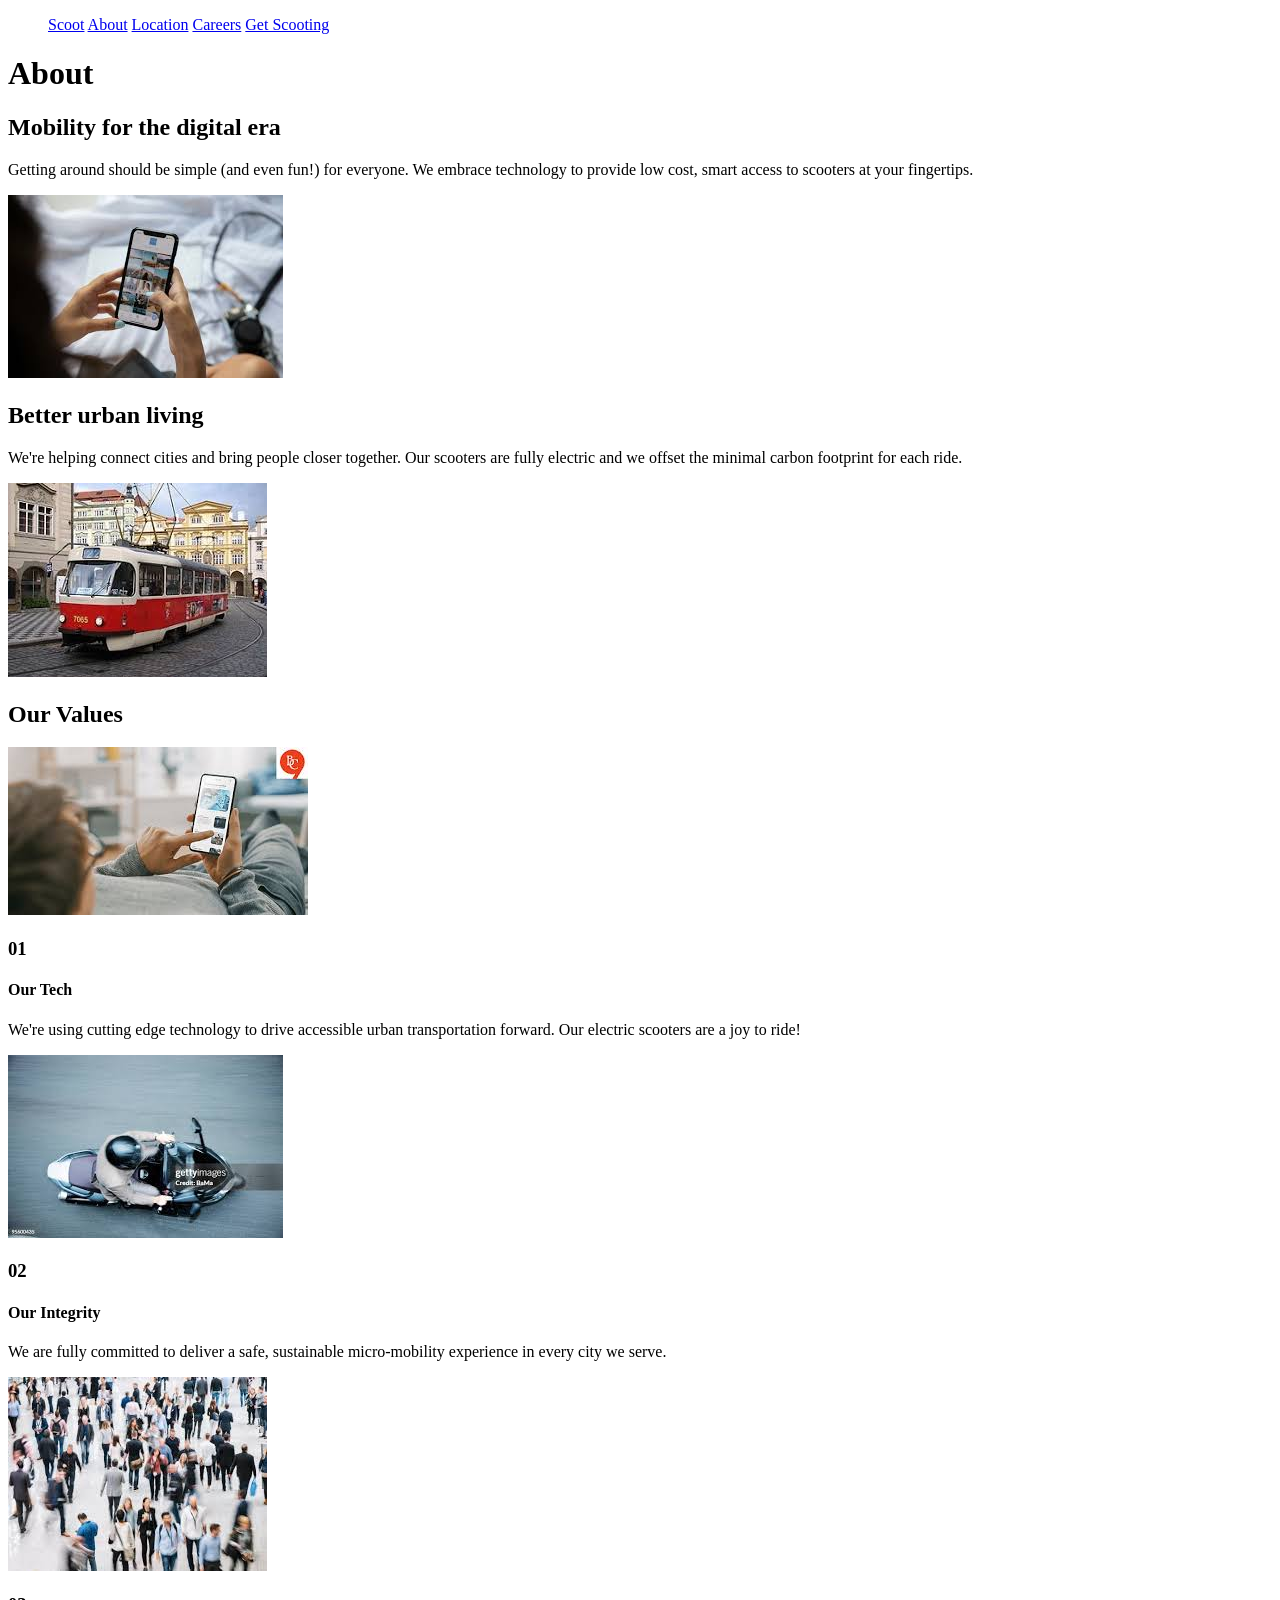
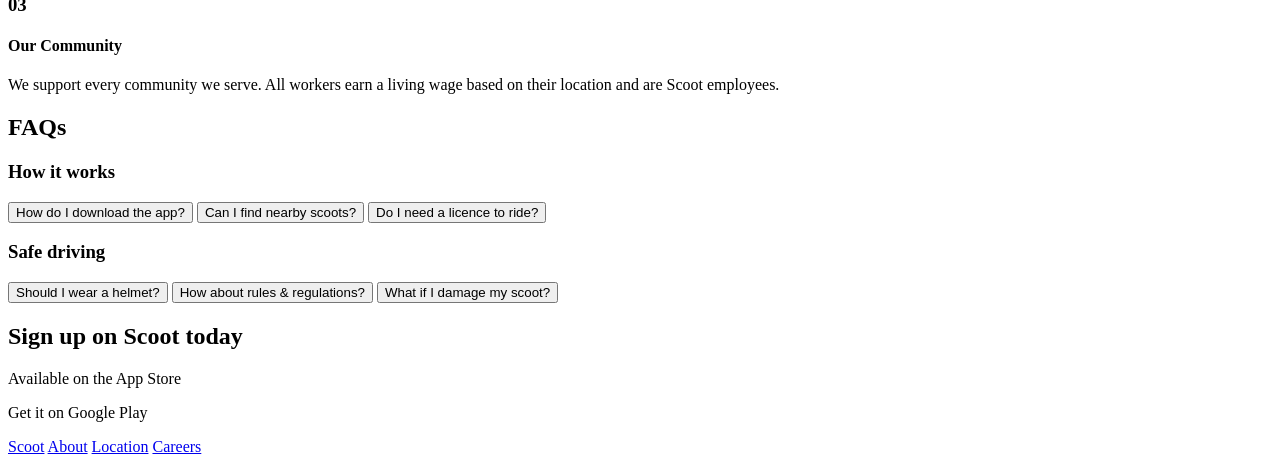
<file: about.html>
<!DOCTYPE html>
<html lang="en">
  <head>
    <meta charset="UTF-8" />
    <meta name="viewport" content="width=device-width, initial-scale=1.0" />
    <title>Scoot-About</title>
  </head>
  <body>
    <header id="header-1">
      <ul>
        <a class="nav-logo" href="index.html">Scoot</a>
        <a class="nav-link" href="#">About</a>
        <a class="nav-link" href="#">Location</a>
        <a class="nav-link" href="careers.html">Careers</a>
        <a class="nav-cta" href="#">Get Scooting</a>
      </ul>
    </header>
    <main class="main-content">
      <h1 class="about-title">About</h1>
      <section id="mobility-section">
        <h2>Mobility for the digital era</h2>
        <p>
          Getting around should be simple (and even fun!) for everyone. We
          embrace technology to provide low cost, smart access to scooters at
          your fingertips.
        </p>
        <img src="download (38).jpg" alt="scrolling phone" />
      </section>
      <section class="urban-living-section">
        <h2>Better urban living</h2>
        <p>
          We're helping connect cities and bring people closer together. Our
          scooters are fully electric and we offset the minimal carbon footprint
          for each ride.
        </p>
        <img src="images (12).jpg" alt="train" />
      </section>
      <h2 id="values-title">Our Values</h2>
      <section id="values-section">
        <div class="value-box" id="value-1">
          <img src="download (39).jpg" alt="scrolling phone" />
          <h3>01</h3>
          <h4>Our Tech</h4>
          <p>
            We're using cutting edge technology to drive accessible urban
            transportation forward. Our electric scooters are a joy to ride!
          </p>
        </div>
        <div class="value-box" id="value-2">
          <img src="download (40).jpg" alt="guy riding a scooter" />
          <h3>02</h3>
          <h4>Our Integrity</h4>
          <p>
            We are fully committed to deliver a safe, sustainable micro-mobility
            experience in every city we serve.
          </p>
        </div>
        <div class="value-box" id="value-3">
          <img src="download (41).jpg" alt="community" />
          <h3>03</h3>
          <h4>Our Community</h4>
          <p>
            We support every community we serve. All workers earn a living wage
            based on their location and are Scoot employees.
          </p>
        </div>
      </section>
      <h2 id="faq-title">FAQs</h2>
      <section id="faq-section">
        <div class="faq-box" id="faq-how">
          <h3>How it works</h3>
          <button>How do I download the app?</button>
          <button>Can I find nearby scoots?</button>
          <button>Do I need a licence to ride?</button>
        </div>
        <div class="faq-box" id="faq-safety">
          <h3>Safe driving</h3>
          <button>Should I wear a helmet?</button>
          <button>How about rules & regulations?</button>
          <button>What if I damage my scoot?</button>
        </div>
      </section>
    </main>
    <footer class="footer">
      <section class="signup-section">
        <h2>Sign up on Scoot today</h2>
        <p>Available on the App Store</p>
        <p>Get it on Google Play</p>
      </section>
      <section class="footer-links">
        <a href="#">Scoot</a>
        <a href="about.html">About</a>
        <a href="location.html">Location</a>
        <a href="careers.html">Careers</a>
      </section>
    </footer>
  </body>
</html>
</file>
<file: css/style.css>
/* global */
* {
  box-sizing: border-box;
}

body {
  margin: 0;
  font-family: Arial, sans-serif;
  background-color: #fff;
  color: #333;
}

a {
  color: inherit;
  text-decoration: none;
}

ul {
  margin: 0;
  padding: 0;
  list-style: none;
}

img {
  max-width: 100%;
}

.navigation {
  width: 100%;
  background-color: #fff;
}
.navigation__div {
  max-width: 1200px;
  margin: auto;
  padding: 20px 24px;
  display: flex;
  align-items: center;
  justify-content: space-between;
}
.navigation__logo img {
  width: 120px;
}
.navigation__list {
  display: flex;
  gap: 48px;
}
.navigation__list li {
  font-size: 16px;
  font-weight: 500;
}
.navigation__list li:hover {
  color: #b88e2f;
}
.navigation__sidebar {
  display: flex;
  gap: 28px;
}
.navigation__sidebar li {
  cursor: pointer;
}
.navigation__sidebar img {
  width: 22px;
  height: 22px;
}
@media (max-width: 768px) {
  .navigation__div {
    flex-wrap: wrap;
    justify-content: center;
    gap: 20px;
  }
  .navigation__list {
    width: 100%;
    justify-content: center;
    gap: 28px;
  }
}

.hero {
  width: 100%;
}
.hero__content {
  position: relative;
  height: 640px;
  overflow: hidden;
}
.hero__image {
  width: auto;
  min-height: 100%;
  position: absolute;
  /* top: 0;
  left: 0;
  right: 0;
  bottom: 0;
  margin: auto; */
  top: 50%;
  left: 50%;
  transform: translate(-50%, -50%);
}
.hero__card {
  position: absolute;
  top: 140px;
  right: 80px;
  width: 540px;
  padding: 50px 40px;
  background-color: #fff3e3;
  border-radius: 8px;
}
.hero__label {
  font-size: 16px;
  font-weight: 600;
  letter-spacing: 3px;
}
.hero__title {
  margin: 12px 0;
  color: #b88e2f;
  font-size: 52px;
}
.hero__text {
  font-size: 18px;
  line-height: 1.5;
}
.hero__button {
  display: inline-block;
  margin-top: 20px;
  padding: 20px 36px;
  background-color: #b88e2f;
  color: #fff;
  font-weight: 700;
}
@media (max-width: 768px) {
  .hero__card {
    left: 20px;
    right: 20px;
    width: auto;
  }
  .hero__title {
    font-size: 36px;
  }
}

.range {
  padding: 56px 24px;
  text-align: center;
  background-color: #fff;
}
.range__title {
  font-size: 32px;
}
.range__text {
  margin-bottom: 40px;
  font-size: 18px;
  color: #666;
}
.range__content {
  max-width: 1180px;
  margin: auto;
}
.range__list {
  display: flex;
  gap: 24px;
}
.range__item {
  width: 33.33%;
  background-color: #f6f6f6;
  border-radius: 8px;
  overflow: hidden;
}
.range__image {
  width: 100%;
  height: 420px;
}
@media (max-width: 768px) {
  .range__list {
    flex-direction: column;
  }
  .range__item {
    width: 100%;
  }
}

.products {
  padding: 56px 24px;
  text-align: center;
  background-color: #fff;
}
.products h3 {
  font-size: 40px;
}
.products__grid {
  max-width: 1236px;
  margin: auto;
  display: flex;
  flex-wrap: wrap;
  gap: 32px;
}
.products__card {
  position: relative;
  width: calc((100% - 96px) / 4);
  background-color: #f4f5f7;
  text-align: left;
}
.products__card img {
  width: 100%;
  height: 300px;
  -o-object-fit: cover;
     object-fit: cover;
}
.products__card h4,
.products__card p {
  padding: 0 16px;
}
.products__card h4 {
  font-size: 24px;
}
.products__card:hover .products__hover {
  display: block;
}
.products__hover {
  display: none;
  position: absolute;
  top: 0;
  left: 0;
  width: 100%;
  height: 100%;
  background-color: rgba(54, 54, 54, 0.7);
  text-align: center;
}
.products__hover button {
  position: absolute;
  top: 170px;
  left: 50%;
  margin-left: -100px;
  width: 200px;
  padding: 14px 0;
  border: none;
  background-color: #fff;
  color: #b88e2f;
  font-weight: 600;
  cursor: pointer;
}
.products__actions {
  position: absolute;
  top: 245px;
  left: 0;
  width: 100%;
}
.products__actions span {
  color: #fff;
  font-weight: 600;
  margin: 0 8px;
  cursor: pointer;
}
.products__badge {
  position: absolute;
  top: 20px;
  right: 20px;
  width: 48px;
  height: 48px;
  border-radius: 50%;
  background-color: #e97171;
  color: #fff;
  text-align: center;
  line-height: 48px;
}
.products__badge--new {
  background-color: #2ec1ac;
}
.products__price {
  font-size: 20px;
  font-weight: bold;
}
.products__old-price {
  color: #b0b0b0;
  text-decoration: line-through;
}
.products__show-more {
  margin-top: 32px;
  padding: 14px 70px;
  border: 1px solid #b88e2f;
  background-color: #fff;
  color: #b88e2f;
  font-weight: 600;
  cursor: pointer;
}
.products__show-more:hover {
  background-color: #b88e2f;
  color: #fff;
}
@media (max-width: 1024px) {
  .products__card {
    width: calc(50% - 16px);
  }
}
@media (max-width: 560px) {
  .products__card {
    width: 100%;
  }
}

.rooms {
  position: relative;
  padding: 44px 24px;
  background-color: #fcf8f3;
  display: flex;
  gap: 24px;
  align-items: center;
}
.rooms__content {
  width: 30%;
}
.rooms__content h3 {
  font-size: 40px;
}
.rooms__button {
  display: inline-block;
  padding: 16px 36px;
  background-color: #b88e2f;
  color: #fff;
}
.rooms__featured {
  position: relative;
  width: 35%;
}
.rooms__featured img {
  width: 100%;
  height: 582px;
}
.rooms__label {
  position: absolute;
  left: 24px;
  bottom: 24px;
  padding: 24px;
  background-color: #fff;
}
.rooms__arrow {
  position: absolute;
  left: 244px;
  bottom: 24px;
  width: 48px;
  height: 48px;
  background-color: #b88e2f;
  color: #fff;
  text-align: center;
  line-height: 48px;
}
.rooms__preview {
  width: 35%;
}
.rooms__preview img {
  width: 100%;
  height: 486px;
}
@media (max-width: 900px) {
  .rooms {
    flex-direction: column;
  }
  .rooms__content, .rooms__featured, .rooms__preview {
    width: 100%;
  }
}

.gallery {
  padding: 56px 0;
  text-align: center;
  background-color: #fff;
}
.gallery h3 {
  color: #616161;
}
.gallery h2 {
  font-size: 40px;
}
.gallery__image-wrapper {
  display: flex;
  height: 780px;
  position: relative;
  background: pink;
}
.gallery__image-item {
  display: flex;
  position: absolute;
  overflow: hidden;
}
.gallery__image-item:nth-of-type(1) {
  width: 451px;
  height: 312px;
  top: 50px;
  left: 50px;
}
.gallery__image-item:nth-of-type(2) {
  width: 451px;
  height: 312px;
  top: 100px;
  left: 551px;
}
.gallery__image-item:nth-of-type(3) {
  width: 451px;
  height: 312px;
  top: 451px;
  left: 150px;
}
@media (max-width: 900px) {
  .gallery ul {
    height: auto;
    display: flex;
    flex-wrap: wrap;
    gap: 14px;
    padding: 0 20px;
  }
  .gallery li {
    position: static;
    width: calc(50% - 7px);
    height: 220px;
  }
}
@media (max-width: 520px) {
  .gallery li {
    width: 100%;
  }
}

footer {
  padding: 50px;
  border-top: 1px solid #ddd;
  display: flex;
  justify-content: space-between;
  align-items: flex-start;
  flex-wrap: wrap;
  gap: 40px;
}
footer h5 {
  font-size: 24px;
  margin-bottom: 15px;
}
footer h6 {
  font-size: 16px;
  margin-bottom: 20px;
  color: gray;
}
footer p {
  line-height: 1.6;
}
footer .footer__links {
  display: flex;
  gap: 60px;
  flex-wrap: wrap;
}
footer .footer__links ul {
  list-style: none;
  padding: 0;
}
footer .footer__links ul li {
  margin-bottom: 15px;
}
footer .footer__links ul a {
  text-decoration: none;
  color: black;
}
footer .footer__links ul a:hover {
  text-decoration: underline;
}
footer .footer__links ul input {
  border: none;
  border-bottom: 1px solid black;
  padding: 5px;
  outline: none;
}
footer .footer__links ul button {
  border: none;
  background: none;
  border-bottom: 1px solid black;
  cursor: pointer;
  margin-left: 10px;
}
footer .footer__copy {
  width: 100%;
  margin-top: 40px;
  padding-top: 20px;
  border-top: 1px solid #ddd;
}/*# sourceMappingURL=style.css.map */
</file>
<file: old/css/styles.css>
/* global */
* {
  margin: 0;
  padding: 0;
  box-sizing: border-box;
}

body {
  font-family: "Plus Jakarta Sans", sans-serif;
}

.center {
  width: 100%;
  margin: auto;
  background: pink;
}

ul {
  list-style-type: none;
}

a {
  text-decoration: none;
  color: black;
}

button {
  border: none;
  outline: none;
  background: none;
  cursor: pointer;
}

li {
  list-style-type: none;
}

/* end of global */
/* home */
.sale__container {
  display: flex;
  align-items: center;
  justify-content: center;
  height: 40px;
  text-align: center;
  position: relative;
  background-color: #f8f8f8;
}
.sale__container h2 {
  color: #b479d9;
  display: inline-block;
  animation: myAnimation5 1.5s ease-in-out infinite alternate;
}
@keyframes myAnimation5 {
  0% {
    opacity: 0;
    color: #b479d9;
    transform: scale(0.5);
  }
  40% {
    opacity: 0.4;
    color: #000;
  }
  80% {
    opacity: 0.8;
    color: yellow;
  }
  100% {
    opacity: 1;
    color: #ff6bcb;
    transform: scale(1.15);
  }
}
.sale__container img {
  position: absolute;
  right: 1.6666666667%;
}

.navigation {
  display: flex;
  align-items: center;
  justify-content: space-between;
  width: 100%;
  margin: 0 auto;
  padding-top: 40px;
  padding-left: 2.6659722222%;
  padding-right: 2.6659722222%;
}
.navigation__main-list {
  display: flex;
  align-items: center;
  gap: 30px;
}
.navigation__main-list li {
  display: inline-block;
}
.navigation__logo {
  width: 11.7369170053%;
  margin: 0;
}
.navigation__logo img {
  width: 100%;
  display: block;
}
.navigation__sidebar {
  display: flex;
  align-items: center;
  gap: 30px;
}
.navigation__sidebar-item {
  border-radius: 12px;
  border: 2px solid #f4eefa;
  width: 7.0138888889%;
  height: 48px;
  display: flex;
  align-items: center;
  justify-content: center;
}
.navigation__sidebar-item img {
  display: block;
}

.featured {
  width: 100%;
  margin: 0 auto;
  padding-top: 100px;
  padding-left: 2.6388888889%;
  padding-right: 2.6388888889%;
  display: flex;
  align-items: center;
  justify-content: center;
  gap: 6.5982404692%;
}
.featured__ad {
  width: 36%;
}
.featured__content {
  width: 45%;
}
.featured__rating {
  display: inline-block;
  border-radius: 40px;
  color: #b479d9;
  background-color: #f8f8f8;
  padding: 8px 2.6067122841%;
  margin-right: 1.9550342131%;
}
.featured__stars {
  display: inline-flex;
  gap: 4px;
}
.featured__stars li {
  display: inline-block;
}
.featured h2 {
  margin-top: 30px;
  font-size: 48px;
  line-height: 56px;
}
.featured__paragraph {
  margin-top: 24px;
  color: #7e7e7e;
  line-height: 30px;
}
.featured__motives, .featured__motives-two {
  margin-top: 25px;
  display: flex;
  align-items: center;
  gap: 2.4437927664%;
}
.featured__motives li, .featured__motives-two li {
  display: inline-block;
}
.featured__tick {
  border-radius: 16px;
  background-color: #e2f5f2;
}
.featured__item {
  margin-top: 40px;
  display: flex;
  align-items: center;
  gap: 4.8875855327%;
}
.featured__start {
  border-radius: 12px;
  background-color: #2ebb77;
  height: 56px;
  width: 36.6568914956%;
  display: flex;
  align-items: center;
  justify-content: center;
}
.featured__start a {
  color: white;
}
.featured__play {
  border-radius: 15px;
  border: 2px solid black;
  width: 4.8875855327%;
  height: 30px;
  display: flex;
  align-items: center;
  justify-content: center;
}

.design {
  width: 100%;
  margin-bottom: 93px;
  background: pink;
}
.design__title {
  width: 100%;
  height: 100px;
  color: #B479D9;
  font-size: 72px;
  line-height: 1.3888888889;
  font-family: "arial";
  font-weight: normal;
  letter-spacing: 3px;
  padding-left: 2.6041666667%;
  margin-bottom: 68px;
  overflow: hidden;
}
.design__container {
  background-color: #b479d9;
}
.design__promotion {
  display: inline-block;
  width: 47.9166666667%; /* 690 */
  min-height: 22.5rem;
  margin-right: 2.0833333333%;
  border-radius: 12px;
  background: url(../images/promotional-banner-first.png) no-repeat left top;
  background-size: auto 100%;
}
.design__promotion--purple-bg {
  background: url(../images/promotional-banner-second.png) no-repeat left top;
  background-size: auto 100%;
  margin-right: 0;
}

.collections__products {
  position: relative;
}
.collections__products h2 {
  width: percent(544, 1440);
  text-align: center;
  padding-top: 30px;
}
.collections__products p {
  width: percent(259, 1440);
  text-align: center;
  padding-top: 16px;
  color: #7e7e7e;
}

.collections__list {
  display: flex;
  align-items: center;
  justify-content: center;
  gap: 2.0833333333%;
  padding-top: 78px;
}
.collections__list__item {
  width: 14.5833333333%;
  height: 14.5833333333%;
  border-radius: 105px;
  position: relative;
}
.collections__list span {
  color: #7e7e7e;
}

.types {
  padding-left: 15.97%;
}
.types__list {
  display: flex;
  flex-wrap: wrap;
  gap: 3% 30px;
  padding: 0;
  margin: 30px 0;
}
.types__item {
  display: flex;
  justify-content: center;
  width: 30%;
  min-width: 360px;
  position: relative;
  border-radius: 12px;
}
.types__item img {
  display: inline-block;
  width: 100%;
  height: auto;
}
.types__item a {
  display: flex;
  justify-content: center;
  align-items: center;
  width: 182px;
  height: 47px;
  color: #000;
  font-size: 24px;
  font-weight: bold;
  text-align: center;
  border-radius: 12px;
  position: absolute;
  bottom: 15px;
  background-color: white;
}

.products__gradation {
  padding-top: 100px;
  padding-left: 400px;
  background: linear-gradient(to right, #2ebb77, #b479d9);
  width: 63.75%;
  position: absolute;
  left: 16.5277777778%;
}
.products__featured {
  padding-top: 24px;
  padding-left: 400px;
  width: 63.75%;
  position: absolute;
  padding-top: 200px;
  left: 16.5277777778%;
}

/* end of home *//*# sourceMappingURL=styles.css.map */
</file>
